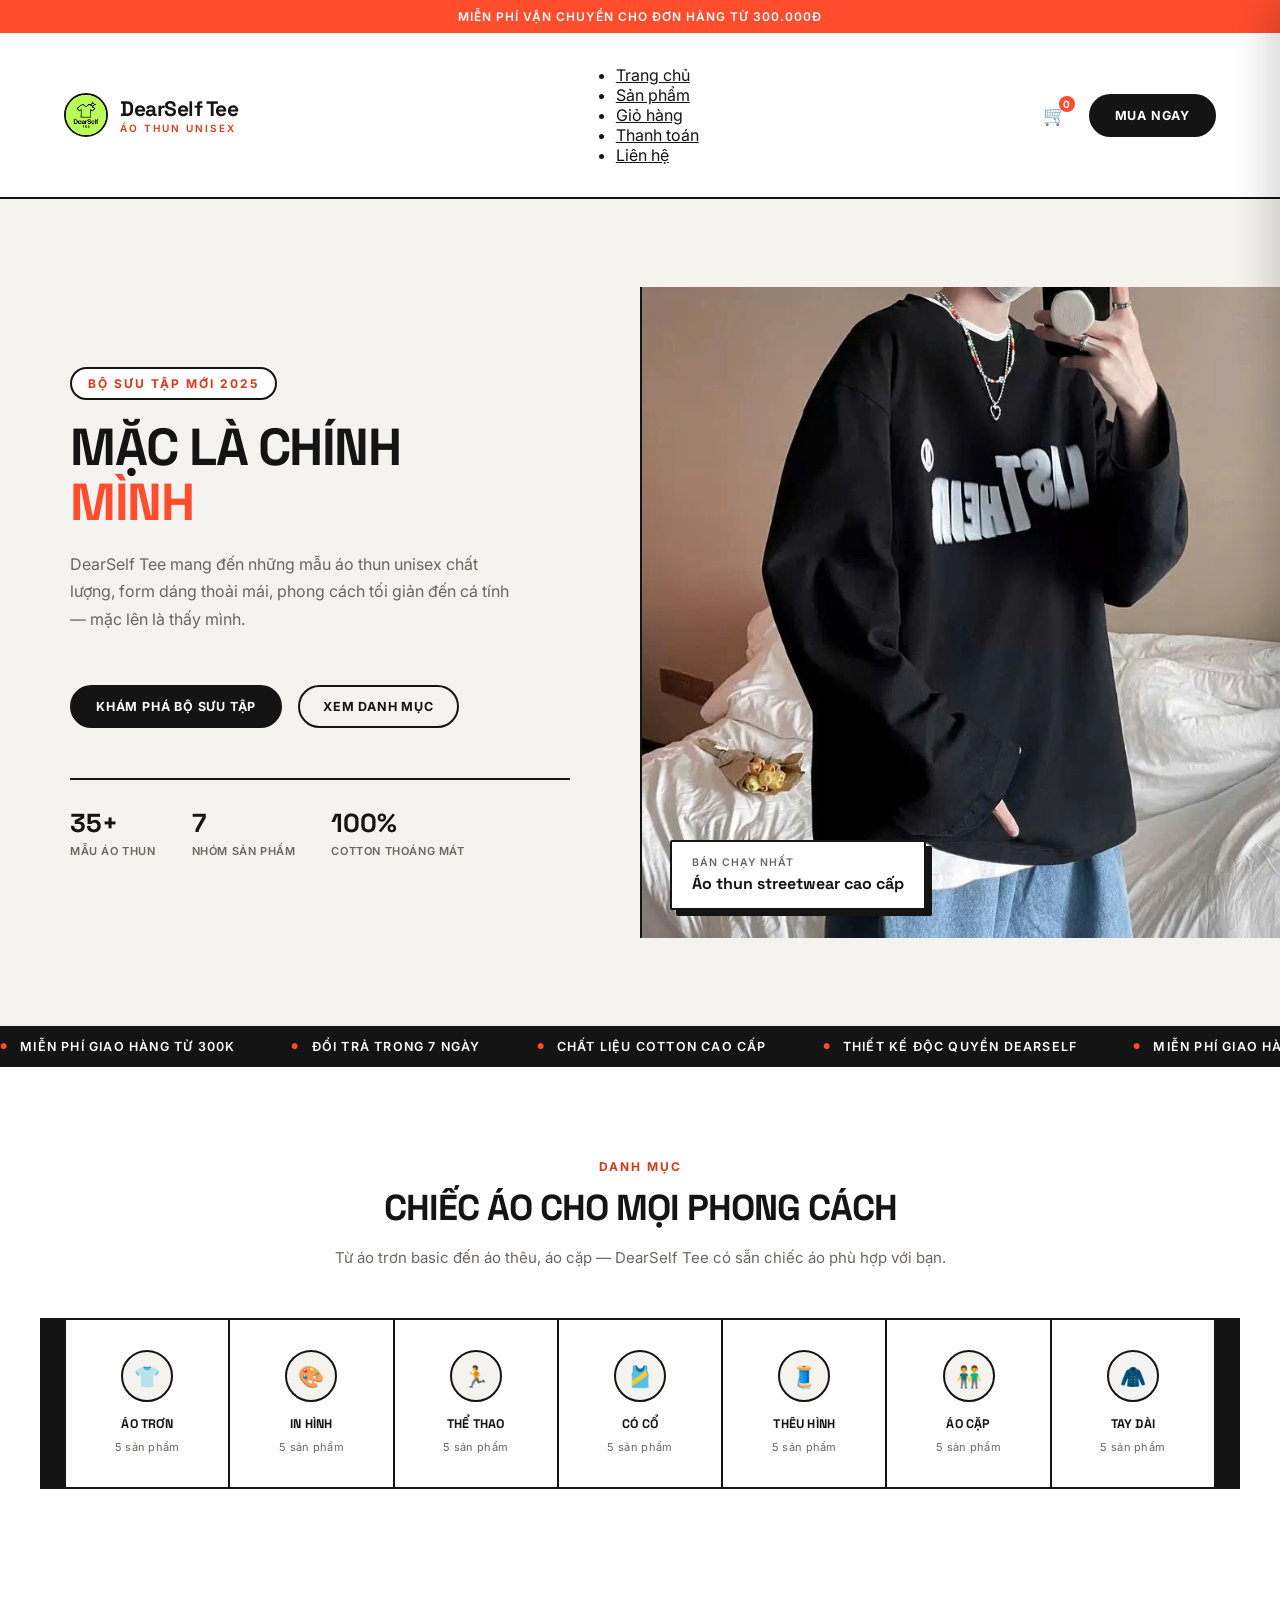
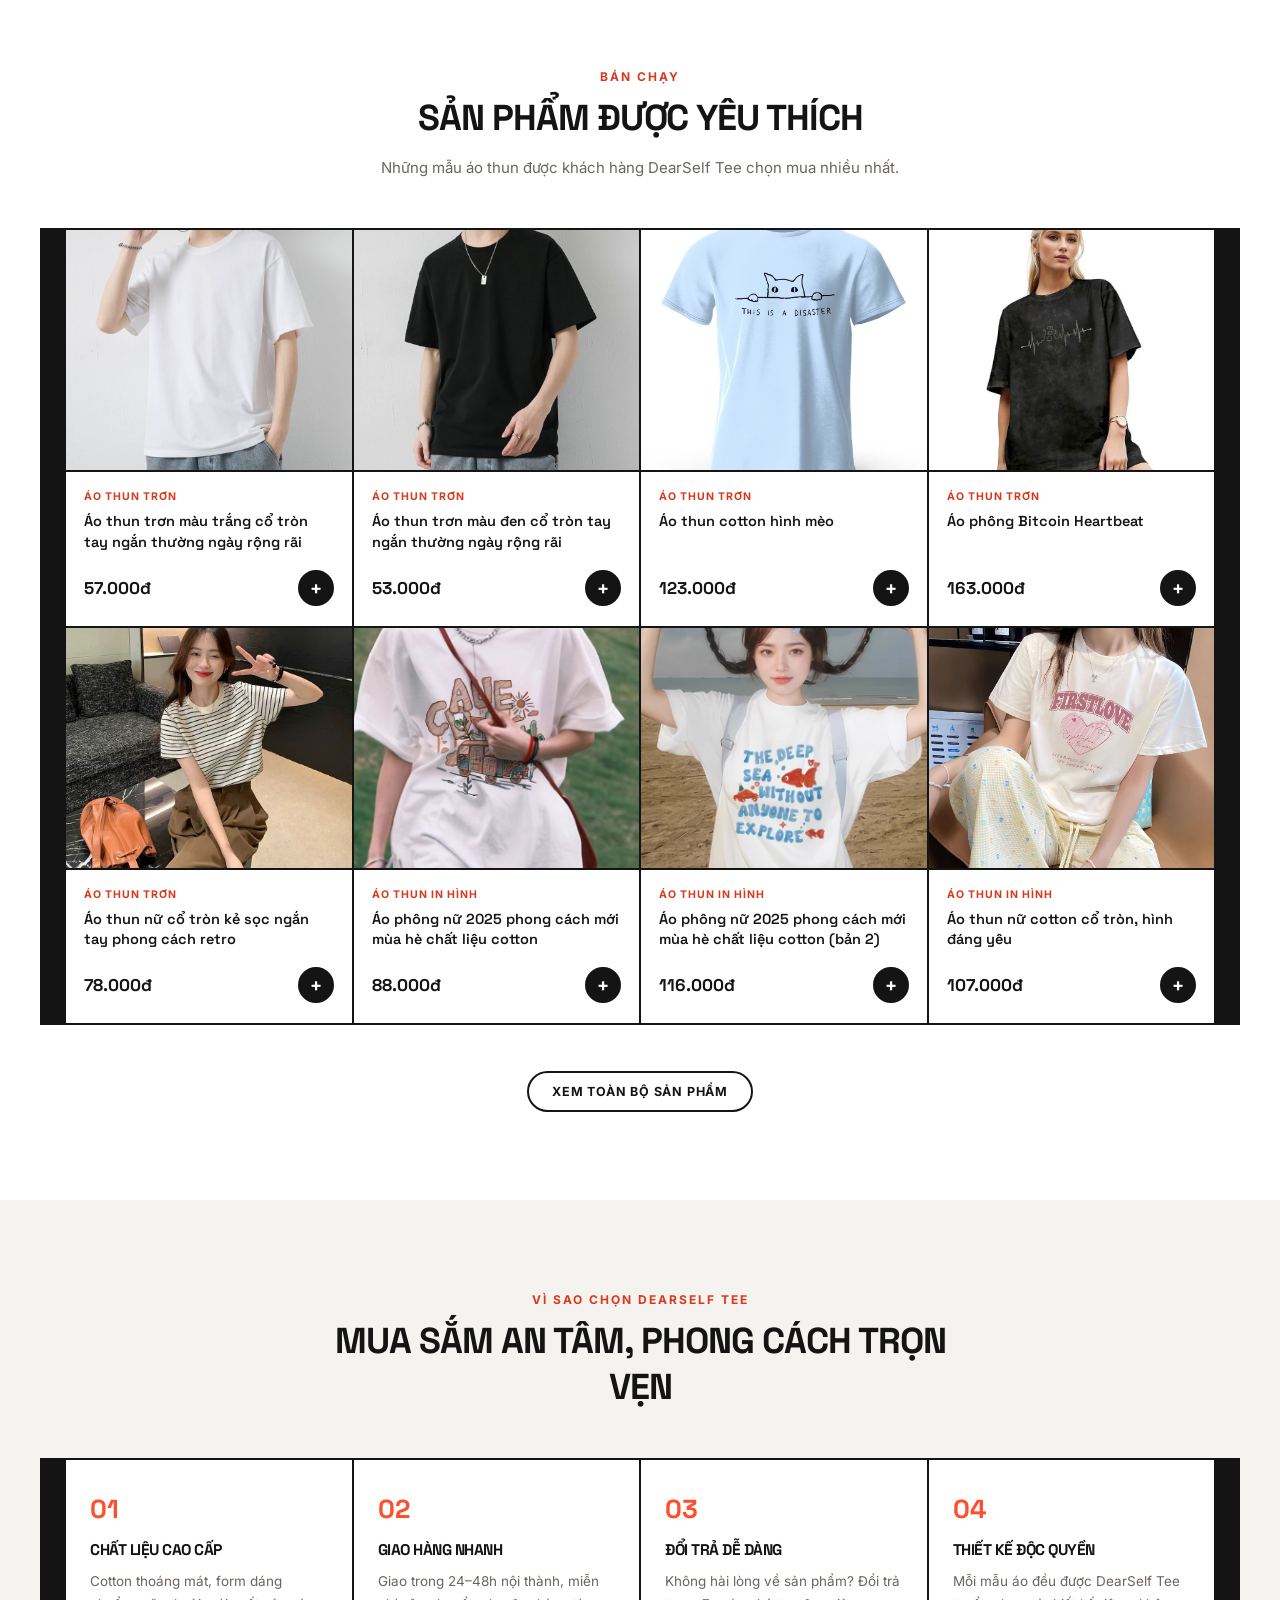
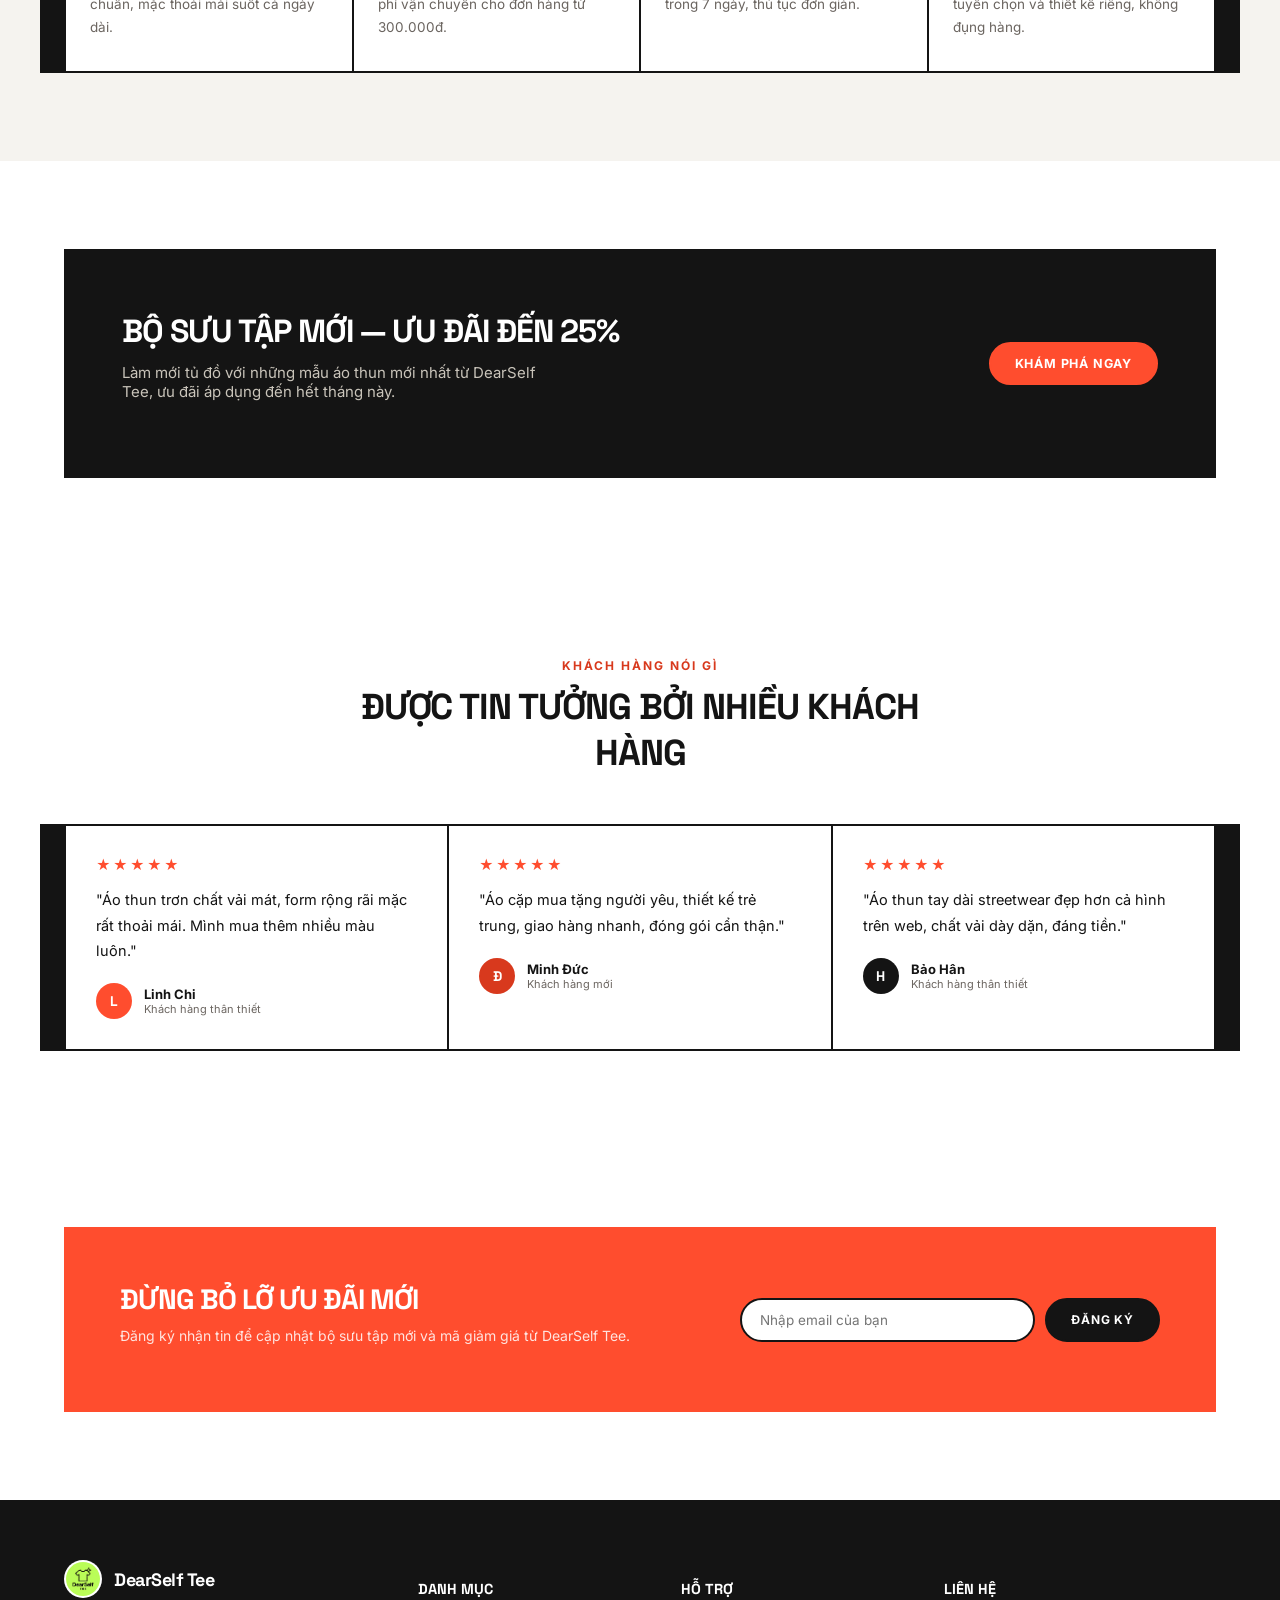
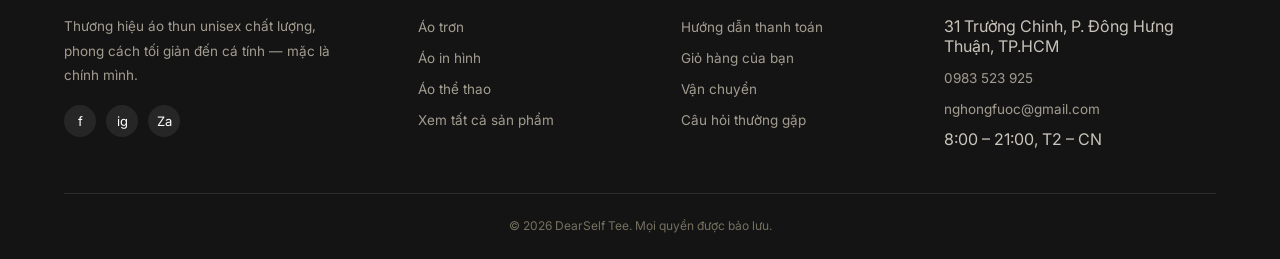
<file: index.html>
<!DOCTYPE html>
<html lang="vi">
<head>
<meta charset="UTF-8">
<meta name="viewport" content="width=device-width, initial-scale=1.0">
<title>DearSelf Tee — Áo Thun Unisex</title>
<link rel="icon" href="assets/images/logo.jpeg">
<link rel="stylesheet" href="assets/css/style.css">
</head>
<body>

<div class="topbar">Miễn phí vận chuyển cho đơn hàng từ 300.000đ</div>
<header>
  <div class="nav wrap">
    <a href="index.html" class="brand">
      <img src="assets/images/logo.jpeg" alt="Logo DearSelf Tee">
      <div class="brand-text">
        <span class="name">DearSelf Tee</span>
        <span class="sub">Áo thun unisex</span>
      </div>
    </a>
    <ul class="links">
      <li><a href="index.html">Trang chủ</a></li>
      <li><a href="san-pham.html">Sản phẩm</a></li>
      <li><a href="gio-hang.html">Giỏ hàng</a></li>
      <li><a href="thanh-toan.html">Thanh toán</a></li>
      <li><a href="thanh-toan.html#lien-he">Liên hệ</a></li>
    </ul>
    <div class="nav-actions">
      <a class="icon-btn" href="gio-hang.html" id="cartBtn" aria-label="Giỏ hàng">🛒<span class="cart-count">0</span></a>
      <a class="cta-btn" href="san-pham.html">Mua ngay</a>
      <button class="burger" aria-label="Menu">☰</button>
    </div>
  </div>
</header>

<section class="hero">
  <div class="wrap">
    <div class="hero-copy">
      <span class="eyebrow">Bộ sưu tập mới 2025</span>
      <h1>Mặc là chính<br><span class="hl">mình</span></h1>
      <p class="lead">DearSelf Tee mang đến những mẫu áo thun unisex chất lượng, form dáng thoải mái, phong cách tối giản đến cá tính — mặc lên là thấy mình.</p>
      <div class="hero-actions">
        <a class="cta-btn" href="san-pham.html">Khám phá bộ sưu tập</a>
        <a class="cta-outline" href="#danh-muc">Xem danh mục</a>
      </div>
      <div class="hero-stats">
        <div><span class="num">35+</span><span class="lbl">Mẫu áo thun</span></div>
        <div><span class="num">7</span><span class="lbl">Nhóm sản phẩm</span></div>
        <div><span class="num">100%</span><span class="lbl">Cotton thoáng mát</span></div>
      </div>
    </div>
    <div class="hero-art">
      <img src="assets/images/prod-32.png" alt="Áo thun tay dài phong cách streetwear - DearSelf Tee">
      <div class="tag-float">
        <div class="t1">Bán chạy nhất</div>
        <div class="t2">Áo thun streetwear cao cấp</div>
      </div>
    </div>
  </div>
</section>

<div class="marquee-strip">
  <div class="marquee-track">
    <span>Miễn phí giao hàng từ 300k</span>
    <span>Đổi trả trong 7 ngày</span>
    <span>Chất liệu cotton cao cấp</span>
    <span>Thiết kế độc quyền DearSelf</span>
    <span>Miễn phí giao hàng từ 300k</span>
    <span>Đổi trả trong 7 ngày</span>
    <span>Chất liệu cotton cao cấp</span>
    <span>Thiết kế độc quyền DearSelf</span>
  </div>
</div>

<section id="danh-muc">
  <div class="wrap">
    <div class="section-head">
      <span class="tag">Danh mục</span>
      <h2>Chiếc áo cho mọi phong cách</h2>
      <p>Từ áo trơn basic đến áo thêu, áo cặp — DearSelf Tee có sẵn chiếc áo phù hợp với bạn.</p>
    </div>
  </div>
  <div class="cat-grid wrap" style="max-width:1200px;">
    <a class="cat-card" href="san-pham.html?cat=%C3%81o%20thun%20tr%C6%A1n">
      <div class="icon-circle">👕</div>
      <h3>Áo trơn</h3>
      <p>5 sản phẩm</p>
    </a>
    <a class="cat-card" href="san-pham.html?cat=%C3%81o%20thun%20in%20h%C3%ACnh">
      <div class="icon-circle">🎨</div>
      <h3>In hình</h3>
      <p>5 sản phẩm</p>
    </a>
    <a class="cat-card" href="san-pham.html?cat=%C3%81o%20thun%20th%E1%BB%83%20thao">
      <div class="icon-circle">🏃</div>
      <h3>Thể thao</h3>
      <p>5 sản phẩm</p>
    </a>
    <a class="cat-card" href="san-pham.html?cat=%C3%81o%20thun%20c%C3%B3%20c%E1%BB%95">
      <div class="icon-circle">🎽</div>
      <h3>Có cổ</h3>
      <p>5 sản phẩm</p>
    </a>
    <a class="cat-card" href="san-pham.html?cat=%C3%81o%20thun%20th%C3%AAu%20h%C3%ACnh">
      <div class="icon-circle">🧵</div>
      <h3>Thêu hình</h3>
      <p>5 sản phẩm</p>
    </a>
    <a class="cat-card" href="san-pham.html?cat=%C3%81o%20thun%20c%E1%BA%B7p">
      <div class="icon-circle">👬</div>
      <h3>Áo cặp</h3>
      <p>5 sản phẩm</p>
    </a>
    <a class="cat-card" href="san-pham.html?cat=%C3%81o%20thun%20tay%20d%C3%A0i">
      <div class="icon-circle">🧥</div>
      <h3>Tay dài</h3>
      <p>5 sản phẩm</p>
    </a>
  </div>
</section>

<section id="san-pham">
  <div class="wrap">
    <div class="section-head">
      <span class="tag">Bán chạy</span>
      <h2>Sản phẩm được yêu thích</h2>
      <p>Những mẫu áo thun được khách hàng DearSelf Tee chọn mua nhiều nhất.</p>
    </div>
  </div>
  <div class="prod-grid wrap" id="prodGrid" style="max-width:1200px;"></div>
  <div class="center-more">
    <a class="cta-outline" href="san-pham.html">Xem toàn bộ sản phẩm</a>
  </div>
</section>

<section class="why">
  <div class="wrap">
    <div class="section-head">
      <span class="tag">Vì sao chọn DearSelf Tee</span>
      <h2>Mua sắm an tâm, phong cách trọn vẹn</h2>
    </div>
  </div>
  <div class="why-grid wrap" style="max-width:1200px;">
    <div class="why-card">
      <div class="num">01</div>
      <h3>Chất liệu cao cấp</h3>
      <p>Cotton thoáng mát, form dáng chuẩn, mặc thoải mái suốt cả ngày dài.</p>
    </div>
    <div class="why-card">
      <div class="num">02</div>
      <h3>Giao hàng nhanh</h3>
      <p>Giao trong 24–48h nội thành, miễn phí vận chuyển cho đơn hàng từ 300.000đ.</p>
    </div>
    <div class="why-card">
      <div class="num">03</div>
      <h3>Đổi trả dễ dàng</h3>
      <p>Không hài lòng về sản phẩm? Đổi trả trong 7 ngày, thủ tục đơn giản.</p>
    </div>
    <div class="why-card">
      <div class="num">04</div>
      <h3>Thiết kế độc quyền</h3>
      <p>Mỗi mẫu áo đều được DearSelf Tee tuyển chọn và thiết kế riêng, không đụng hàng.</p>
    </div>
  </div>
</section>

<section id="uu-dai">
  <div class="wrap">
    <div class="promo">
      <div>
        <h2>Bộ sưu tập mới — Ưu đãi đến 25%</h2>
        <p>Làm mới tủ đồ với những mẫu áo thun mới nhất từ DearSelf Tee, ưu đãi áp dụng đến hết tháng này.</p>
      </div>
      <a class="cta-btn" href="san-pham.html">Khám phá ngay</a>
    </div>
  </div>
</section>

<section id="khach-hang">
  <div class="wrap">
    <div class="section-head">
      <span class="tag">Khách hàng nói gì</span>
      <h2>Được tin tưởng bởi nhiều khách hàng</h2>
    </div>
  </div>
  <div class="testi-grid wrap" style="max-width:1200px;">
    <div class="testi-card">
      <div class="testi-stars">★★★★★</div>
      <p class="quote">"Áo thun trơn chất vải mát, form rộng rãi mặc rất thoải mái. Mình mua thêm nhiều màu luôn."</p>
      <div class="testi-who">
        <div class="testi-avatar" style="background:#FF4D2E;">L</div>
        <div><div class="name">Linh Chi</div><div class="role">Khách hàng thân thiết</div></div>
      </div>
    </div>
    <div class="testi-card">
      <div class="testi-stars">★★★★★</div>
      <p class="quote">"Áo cặp mua tặng người yêu, thiết kế trẻ trung, giao hàng nhanh, đóng gói cẩn thận."</p>
      <div class="testi-who">
        <div class="testi-avatar" style="background:#D8391D;">Đ</div>
        <div><div class="name">Minh Đức</div><div class="role">Khách hàng mới</div></div>
      </div>
    </div>
    <div class="testi-card">
      <div class="testi-stars">★★★★★</div>
      <p class="quote">"Áo thun tay dài streetwear đẹp hơn cả hình trên web, chất vải dày dặn, đáng tiền."</p>
      <div class="testi-who">
        <div class="testi-avatar" style="background:#141414;">H</div>
        <div><div class="name">Bảo Hân</div><div class="role">Khách hàng thân thiết</div></div>
      </div>
    </div>
  </div>
</section>

<section>
  <div class="wrap">
    <div class="newsletter">
      <div>
        <h2>Đừng bỏ lỡ ưu đãi mới</h2>
        <p>Đăng ký nhận tin để cập nhật bộ sưu tập mới và mã giảm giá từ DearSelf Tee.</p>
      </div>
      <form class="news-form" onsubmit="event.preventDefault(); showToast('Cảm ơn bạn đã đăng ký!'); this.reset();">
        <input type="email" placeholder="Nhập email của bạn" required>
        <button type="submit">Đăng ký</button>
      </form>
    </div>
  </div>
</section>

<footer id="lien-he">
  <div class="wrap">
    <div class="foot-grid">
      <div>
        <div class="foot-brand">
          <img src="assets/images/logo.jpeg" alt="DearSelf Tee">
          <span class="name">DearSelf Tee</span>
        </div>
        <p>Thương hiệu áo thun unisex chất lượng, phong cách tối giản đến cá tính — mặc là chính mình.</p>
        <div class="foot-social">
          <a href="#" aria-label="Facebook">f</a>
          <a href="#" aria-label="Instagram">ig</a>
          <a href="#" aria-label="Zalo">Za</a>
        </div>
      </div>
      <div>
        <h4>Danh mục</h4>
        <ul>
          <li><a href="san-pham.html?cat=%C3%81o%20thun%20tr%C6%A1n">Áo trơn</a></li>
          <li><a href="san-pham.html?cat=%C3%81o%20thun%20in%20h%C3%ACnh">Áo in hình</a></li>
          <li><a href="san-pham.html?cat=%C3%81o%20thun%20th%E1%BB%83%20thao">Áo thể thao</a></li>
          <li><a href="san-pham.html">Xem tất cả sản phẩm</a></li>
        </ul>
      </div>
      <div>
        <h4>Hỗ trợ</h4>
        <ul>
          <li><a href="thanh-toan.html">Hướng dẫn thanh toán</a></li>
          <li><a href="gio-hang.html">Giỏ hàng của bạn</a></li>
          <li><a href="thanh-toan.html#lien-he">Vận chuyển</a></li>
          <li><a href="thanh-toan.html#lien-he">Câu hỏi thường gặp</a></li>
        </ul>
      </div>
      <div>
        <h4>Liên hệ</h4>
        <ul>
          <li>31 Trường Chinh, P. Đông Hưng Thuận, TP.HCM</li>
          <li><a href="tel:0983523925">0983 523 925</a></li>
          <li><a href="mailto:nghongfuoc@gmail.com">nghongfuoc@gmail.com</a></li>
          <li>8:00 – 21:00, T2 – CN</li>
        </ul>
      </div>
    </div>
    <div class="foot-bottom">© 2026 DearSelf Tee. Mọi quyền được bảo lưu.</div>
  </div>
</footer>

<div class="overlay" id="overlay"></div>
<div class="cart-drawer" id="cartDrawer">
  <div class="cart-head">
    <h3>Giỏ hàng của bạn</h3>
    <button class="cart-close" id="cartClose">✕</button>
  </div>
  <div class="cart-items" id="cartItems"></div>
  <div class="cart-total">
    <div class="row"><span>Tạm tính</span><span id="cartSubtotal">0đ</span></div>
    <div class="row grand"><span>Tổng cộng</span><span id="cartTotal">0đ</span></div>
    <a class="cta-btn" href="gio-hang.html">Xem giỏ hàng</a>
  </div>
</div>

<script src="assets/js/products.js"></script>
<script src="assets/js/cart.js"></script>
<script>
  var grid = document.getElementById('prodGrid');
  var featured = PRODUCTS.slice(0, 8);
  featured.forEach(function(p){
    var card = document.createElement('div');
    card.className = 'prod-card';
    card.innerHTML =
      '<div class="prod-thumb">' + productThumbHTML(p) + '</div>' +
      '<div class="prod-body">' +
        '<span class="prod-cat">'+p.cat+'</span>' +
        '<span class="prod-name">'+p.name+'</span>' +
        '<div class="prod-foot">' +
          '<span class="price">'+fmtVND(p.price)+'</span>' +
          '<button class="add-btn" data-stt="'+p.stt+'" aria-label="Thêm vào giỏ">+</button>' +
        '</div>' +
      '</div>';
    grid.appendChild(card);
  });
  bindAddToCartButtons(grid);
</script>
</body>
</html>
</file>
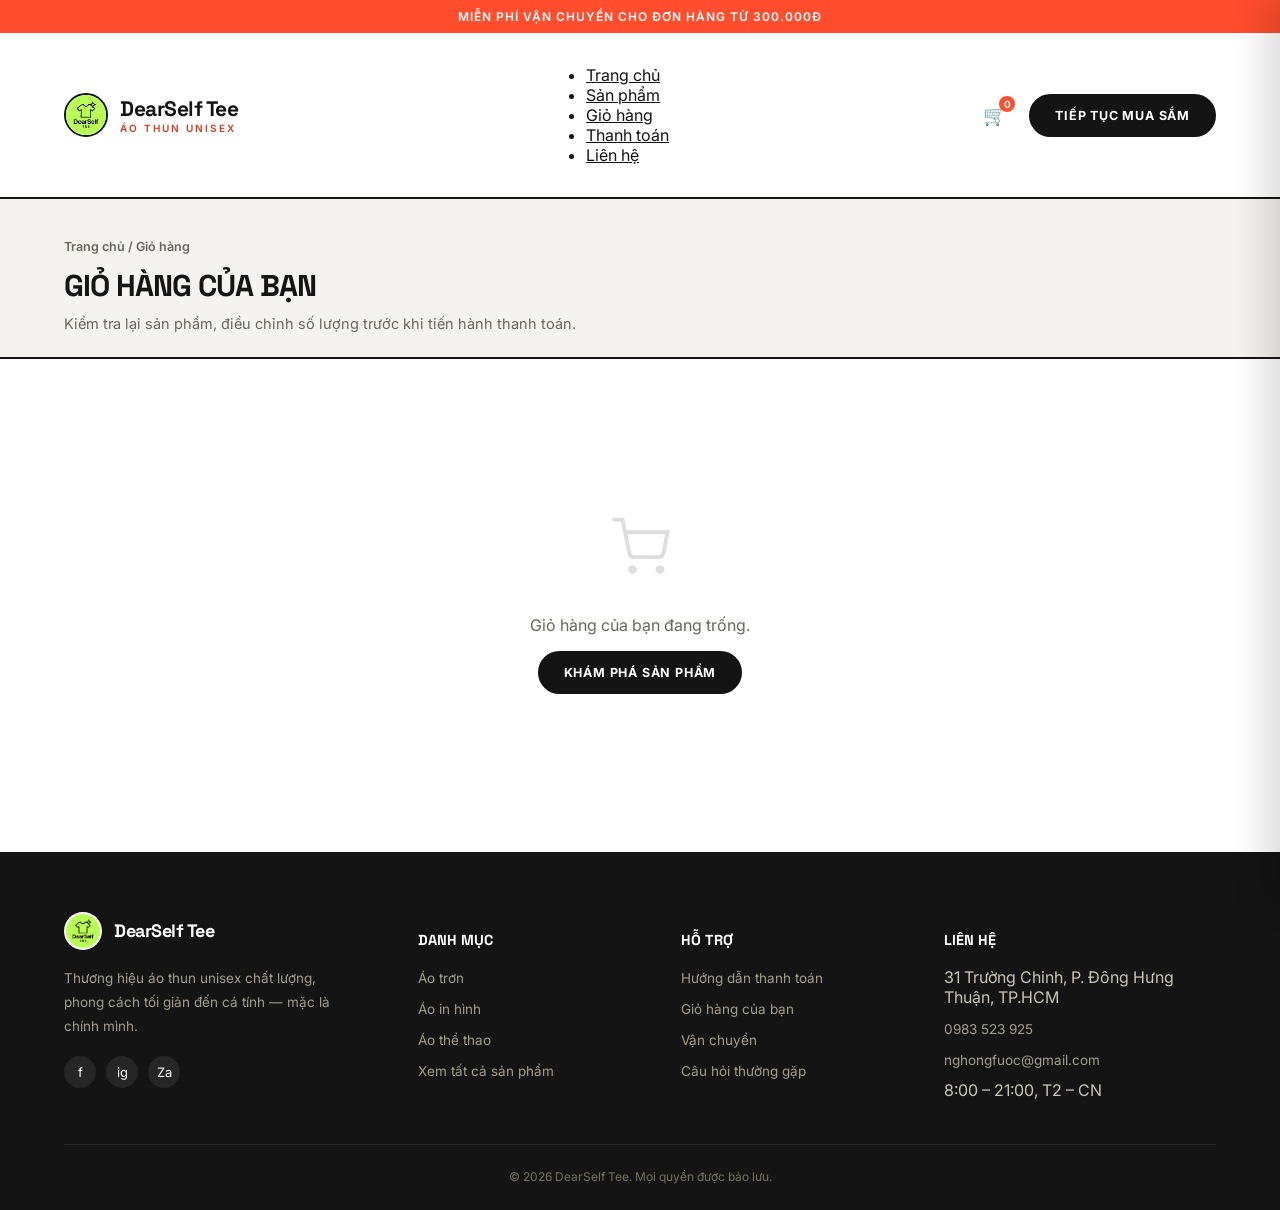
<file: gio-hang.html>
<!DOCTYPE html>
<html lang="vi">
<head>
<meta charset="UTF-8">
<meta name="viewport" content="width=device-width, initial-scale=1.0">
<title>Giỏ hàng — DearSelf Tee</title>
<link rel="icon" href="assets/images/logo.jpeg">
<link rel="stylesheet" href="assets/css/style.css">
</head>
<body>

<div class="topbar">Miễn phí vận chuyển cho đơn hàng từ 300.000đ</div>
<header>
  <div class="nav wrap">
    <a href="index.html" class="brand">
      <img src="assets/images/logo.jpeg" alt="Logo DearSelf Tee">
      <div class="brand-text">
        <span class="name">DearSelf Tee</span>
        <span class="sub">Áo thun unisex</span>
      </div>
    </a>
    <ul class="links">
      <li><a href="index.html">Trang chủ</a></li>
      <li><a href="san-pham.html">Sản phẩm</a></li>
      <li><a href="gio-hang.html">Giỏ hàng</a></li>
      <li><a href="thanh-toan.html">Thanh toán</a></li>
      <li><a href="thanh-toan.html#lien-he">Liên hệ</a></li>
    </ul>
    <div class="nav-actions">
      <a class="icon-btn" href="gio-hang.html" id="cartBtn" aria-label="Giỏ hàng">🛒<span class="cart-count">0</span></a>
      <a class="cta-btn" href="san-pham.html">Tiếp tục mua sắm</a>
      <button class="burger" aria-label="Menu">☰</button>
    </div>
  </div>
</header>

<div class="page-header">
  <div class="wrap">
    <div class="breadcrumb"><a href="index.html">Trang chủ</a> / Giỏ hàng</div>
    <h1>Giỏ hàng của bạn</h1>
    <p>Kiểm tra lại sản phẩm, điều chỉnh số lượng trước khi tiến hành thanh toán.</p>
  </div>
</div>

<section>
  <div class="wrap">
    <div id="cartLayout" class="cart-layout" style="display:none;">
      <div class="cart-table">
        <div class="cart-table-head">
          <span>Sản phẩm</span>
          <span>Đơn giá</span>
          <span>Số lượng</span>
          <span>Thành tiền</span>
          <span></span>
        </div>
        <div id="cartRows"></div>
      </div>

      <div class="summary-card">
        <h3>Tóm tắt đơn hàng</h3>
        <div class="summary-row"><span>Tạm tính</span><span id="sumSubtotal">0đ</span></div>
        <div class="summary-row"><span>Phí vận chuyển</span><span id="sumShip">0đ</span></div>
        <div class="summary-row grand"><span>Tổng cộng</span><span id="sumTotal">0đ</span></div>
        <div class="summary-hint" id="shipHint"></div>
        <a class="cta-btn" href="thanh-toan.html" id="checkoutBtn">Tiến hành thanh toán</a>
        <a class="cta-outline" href="san-pham.html">Tiếp tục mua sắm</a>
      </div>
    </div>

    <div class="empty-state" id="emptyCart">
      <svg viewBox="0 0 24 24" fill="none" stroke="currentColor" stroke-width="1.5"><circle cx="9" cy="21" r="1"/><circle cx="20" cy="21" r="1"/><path d="M1 1h4l2.68 13.39a2 2 0 0 0 2 1.61h9.72a2 2 0 0 0 2-1.61L23 6H6"/></svg>
      <p>Giỏ hàng của bạn đang trống.</p>
      <a class="cta-btn" href="san-pham.html">Khám phá sản phẩm</a>
    </div>
  </div>
</section>

<footer id="lien-he">
  <div class="wrap">
    <div class="foot-grid">
      <div>
        <div class="foot-brand">
          <img src="assets/images/logo.jpeg" alt="DearSelf Tee">
          <span class="name">DearSelf Tee</span>
        </div>
        <p>Thương hiệu áo thun unisex chất lượng, phong cách tối giản đến cá tính — mặc là chính mình.</p>
        <div class="foot-social">
          <a href="#" aria-label="Facebook">f</a>
          <a href="#" aria-label="Instagram">ig</a>
          <a href="#" aria-label="Zalo">Za</a>
        </div>
      </div>
      <div>
        <h4>Danh mục</h4>
        <ul>
          <li><a href="san-pham.html?cat=%C3%81o%20thun%20tr%C6%A1n">Áo trơn</a></li>
          <li><a href="san-pham.html?cat=%C3%81o%20thun%20in%20h%C3%ACnh">Áo in hình</a></li>
          <li><a href="san-pham.html?cat=%C3%81o%20thun%20th%E1%BB%83%20thao">Áo thể thao</a></li>
          <li><a href="san-pham.html">Xem tất cả sản phẩm</a></li>
        </ul>
      </div>
      <div>
        <h4>Hỗ trợ</h4>
        <ul>
          <li><a href="thanh-toan.html">Hướng dẫn thanh toán</a></li>
          <li><a href="gio-hang.html">Giỏ hàng của bạn</a></li>
          <li><a href="thanh-toan.html#lien-he">Vận chuyển</a></li>
          <li><a href="thanh-toan.html#lien-he">Câu hỏi thường gặp</a></li>
        </ul>
      </div>
      <div>
        <h4>Liên hệ</h4>
        <ul>
          <li>31 Trường Chinh, P. Đông Hưng Thuận, TP.HCM</li>
          <li><a href="tel:0983523925">0983 523 925</a></li>
          <li><a href="mailto:nghongfuoc@gmail.com">nghongfuoc@gmail.com</a></li>
          <li>8:00 – 21:00, T2 – CN</li>
        </ul>
      </div>
    </div>
    <div class="foot-bottom">© 2026 DearSelf Tee. Mọi quyền được bảo lưu.</div>
  </div>
</footer>

<div class="overlay" id="overlay"></div>
<div class="cart-drawer" id="cartDrawer">
  <div class="cart-head">
    <h3>Giỏ hàng của bạn</h3>
    <button class="cart-close" id="cartClose">✕</button>
  </div>
  <div class="cart-items" id="cartItems"></div>
  <div class="cart-total">
    <div class="row"><span>Tạm tính</span><span id="cartSubtotal">0đ</span></div>
    <div class="row grand"><span>Tổng cộng</span><span id="cartTotal">0đ</span></div>
    <a class="cta-btn" href="gio-hang.html">Xem giỏ hàng</a>
  </div>
</div>

<script src="assets/js/products.js"></script>
<script src="assets/js/cart.js"></script>
<script>
  var cartLayout = document.getElementById('cartLayout');
  var emptyCart = document.getElementById('emptyCart');
  var cartRows = document.getElementById('cartRows');
  var sumSubtotal = document.getElementById('sumSubtotal');
  var sumShip = document.getElementById('sumShip');
  var sumTotal = document.getElementById('sumTotal');
  var shipHint = document.getElementById('shipHint');
  var checkoutBtn = document.getElementById('checkoutBtn');

  function renderCartPage(){
    var items = cartDetailedItems();

    if(items.length === 0){
      cartLayout.style.display = 'none';
      emptyCart.style.display = 'block';
      return;
    }
    cartLayout.style.display = 'grid';
    emptyCart.style.display = 'none';

    cartRows.innerHTML = items.map(function(p){
      var thumb = p.img ? '<img src="'+p.img+'" alt="'+p.name+'">' : '👕';
      return '' +
        '<div class="cart-row" data-stt="'+p.stt+'">' +
          '<div class="prod-info">' +
            '<div class="thumb">'+thumb+'</div>' +
            '<div class="meta"><div class="name">'+p.name+'</div><div class="cat">'+p.cat+'</div></div>' +
          '</div>' +
          '<div>'+fmtVND(p.price)+'</div>' +
          '<div class="qty-stepper">' +
            '<button class="qty-minus" aria-label="Giảm">−</button>' +
            '<input type="text" class="qty-input" value="'+p.qty+'" inputmode="numeric">' +
            '<button class="qty-plus" aria-label="Tăng">+</button>' +
          '</div>' +
          '<div class="line-total">'+fmtVND(p.price * p.qty)+'</div>' +
          '<button class="rm-btn" aria-label="Xoá sản phẩm">✕</button>' +
        '</div>';
    }).join('');

    var sub = cartSubtotal();
    var ship = cartShippingFee();
    sumSubtotal.textContent = fmtVND(sub);
    sumShip.textContent = ship === 0 ? 'Miễn phí' : fmtVND(ship);
    sumTotal.textContent = fmtVND(sub + ship);

    if(ship === 0){
      shipHint.textContent = '🎉 Đơn hàng của bạn được miễn phí vận chuyển!';
    } else {
      shipHint.textContent = 'Mua thêm ' + fmtVND(FREE_SHIP_THRESHOLD - sub) + ' để được miễn phí vận chuyển.';
    }
  }

  cartRows.addEventListener('click', function(e){
    var row = e.target.closest('.cart-row');
    if(!row) return;
    var stt = row.getAttribute('data-stt');

    if(e.target.closest('.rm-btn')){
      cartRemove(stt);
      renderCartPage();
      return;
    }
    if(e.target.closest('.qty-minus') || e.target.closest('.qty-plus')){
      var input = row.querySelector('.qty-input');
      var current = parseInt(input.value, 10) || 1;
      var next = e.target.closest('.qty-minus') ? current - 1 : current + 1;
      cartSetQty(stt, next);
      renderCartPage();
    }
  });

  cartRows.addEventListener('change', function(e){
    if(!e.target.classList.contains('qty-input')) return;
    var row = e.target.closest('.cart-row');
    var stt = row.getAttribute('data-stt');
    var val = parseInt(e.target.value, 10) || 1;
    cartSetQty(stt, val);
    renderCartPage();
  });

  document.addEventListener('cart:change', renderCartPage);
  renderCartPage();
</script>
</body>
</html>
</file>
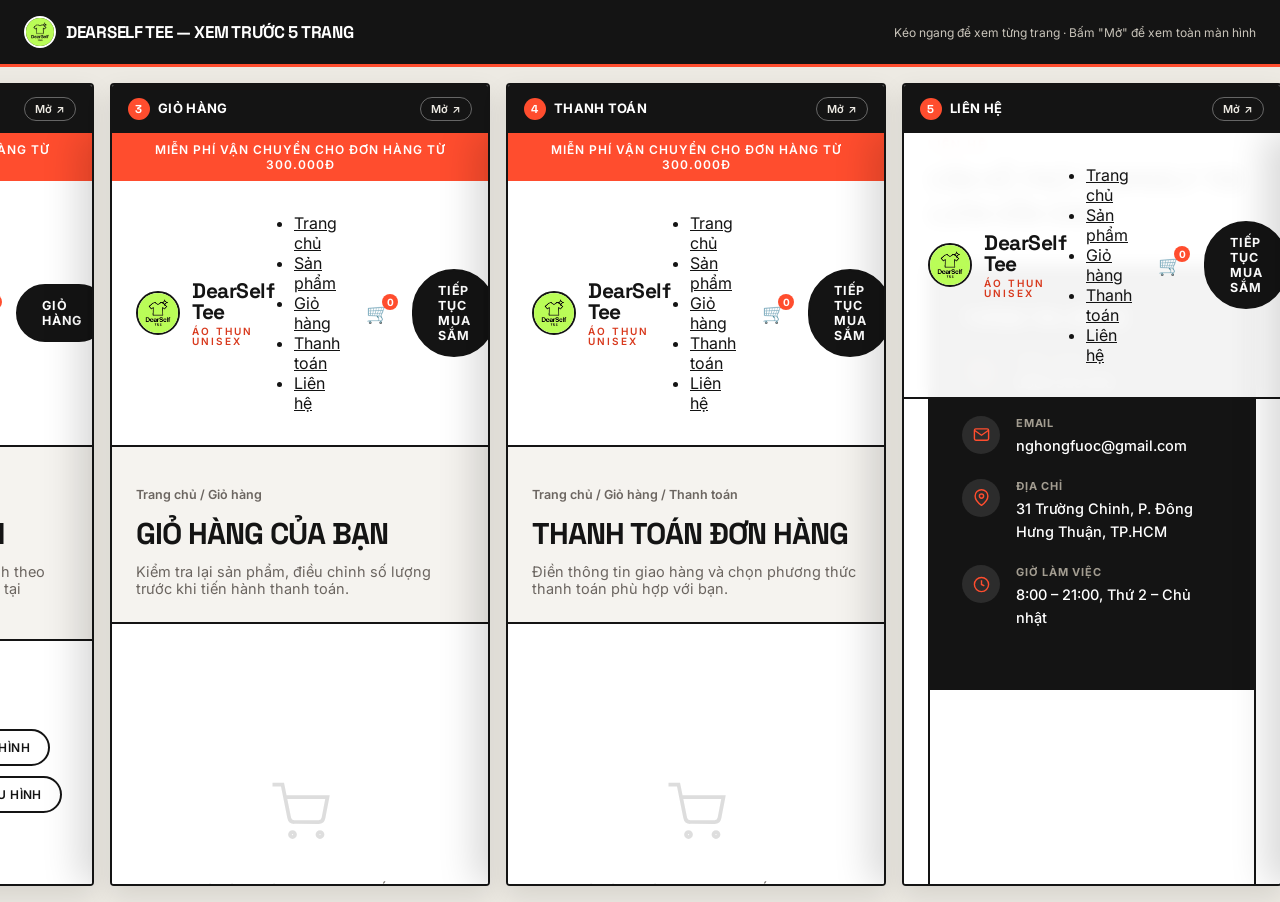
<file: preview.html>
<!DOCTYPE html>
<html lang="vi">
<head>
<meta charset="UTF-8">
<meta name="viewport" content="width=device-width, initial-scale=1.0">
<title>Xem trước 5 trang — DearSelf Tee</title>
<link rel="icon" href="assets/images/logo.jpeg">
<style>
  @import url('https://fonts.googleapis.com/css2?family=Space+Grotesk:wght@600;700&family=Inter:wght@400;500;600&display=swap');
  *{box-sizing:border-box;}
  body{margin:0;background:#EDEAE3;font-family:'Inter',sans-serif;}
  .topbar{
    display:flex;align-items:center;justify-content:space-between;gap:16px;flex-wrap:wrap;
    padding:16px 24px;background:#141414;color:#fff;position:sticky;top:0;z-index:10;border-bottom:3px solid #FF4D2E;
  }
  .topbar .brand{display:flex;align-items:center;gap:10px;}
  .topbar img{height:32px;width:32px;border-radius:50%;background:#fff;border:2px solid #fff;}
  .topbar .name{font-family:'Space Grotesk';font-weight:700;font-size:17px;letter-spacing:-0.3px;text-transform:uppercase;}
  .topbar .hint{font-size:12px;color:#C9C4BA;}
  .scroller{
    display:flex;gap:16px;padding:16px;overflow-x:auto;
    height:calc(100vh - 65px);
  }
  .page-col{
    flex:0 0 380px;display:flex;flex-direction:column;background:#fff;border-radius:4px;
    box-shadow:0 10px 26px rgba(0,0,0,0.1);overflow:hidden;border:2px solid #141414;
  }
  .page-col .label{
    display:flex;align-items:center;justify-content:space-between;gap:10px;
    padding:12px 16px;background:#141414;color:#fff;font-size:13px;font-weight:700;letter-spacing:0.3px;text-transform:uppercase;
  }
  .page-col .label .num{
    display:inline-flex;align-items:center;justify-content:center;width:22px;height:22px;border-radius:50%;
    background:#FF4D2E;color:#fff;font-size:11.5px;font-family:'Space Grotesk';font-weight:700;margin-right:8px;
  }
  .page-col .label a{color:#EDEAE3;text-decoration:none;font-size:11px;border:1px solid rgba(255,255,255,0.35);padding:4px 10px;border-radius:100px;text-transform:none;font-weight:600;}
  .page-col .label a:hover{background:#FF4D2E;border-color:#FF4D2E;}
  .page-col iframe{flex:1;border:0;width:100%;background:#fff;}
  @media (max-width:720px){
    .scroller{flex-direction:column;height:auto;overflow-x:visible;}
    .page-col{flex:0 0 auto;width:100%;height:80vh;}
  }
</style>
</head>
<body>

<div class="topbar">
  <div class="brand">
    <img src="assets/images/logo.jpeg" alt="DearSelf Tee">
    <span class="name">DearSelf Tee — Xem trước 5 trang</span>
  </div>
  <span class="hint">Kéo ngang để xem từng trang · Bấm "Mở" để xem toàn màn hình</span>
</div>

<div class="scroller">
  <div class="page-col">
    <div class="label"><span><span class="num">1</span>Trang chủ</span><a href="index.html" target="_blank">Mở ↗</a></div>
    <iframe src="index.html" title="Trang chủ"></iframe>
  </div>
  <div class="page-col">
    <div class="label"><span><span class="num">2</span>Sản phẩm</span><a href="san-pham.html" target="_blank">Mở ↗</a></div>
    <iframe src="san-pham.html" title="Sản phẩm"></iframe>
  </div>
  <div class="page-col">
    <div class="label"><span><span class="num">3</span>Giỏ hàng</span><a href="gio-hang.html" target="_blank">Mở ↗</a></div>
    <iframe src="gio-hang.html" title="Giỏ hàng"></iframe>
  </div>
  <div class="page-col">
    <div class="label"><span><span class="num">4</span>Thanh toán</span><a href="thanh-toan.html" target="_blank">Mở ↗</a></div>
    <iframe src="thanh-toan.html" title="Thanh toán"></iframe>
  </div>
  <div class="page-col">
    <div class="label"><span><span class="num">5</span>Liên hệ</span><a href="thanh-toan.html#lien-he" target="_blank">Mở ↗</a></div>
    <iframe src="thanh-toan.html#lien-he" title="Liên hệ"></iframe>
  </div>
</div>

</body>
</html>
</file>
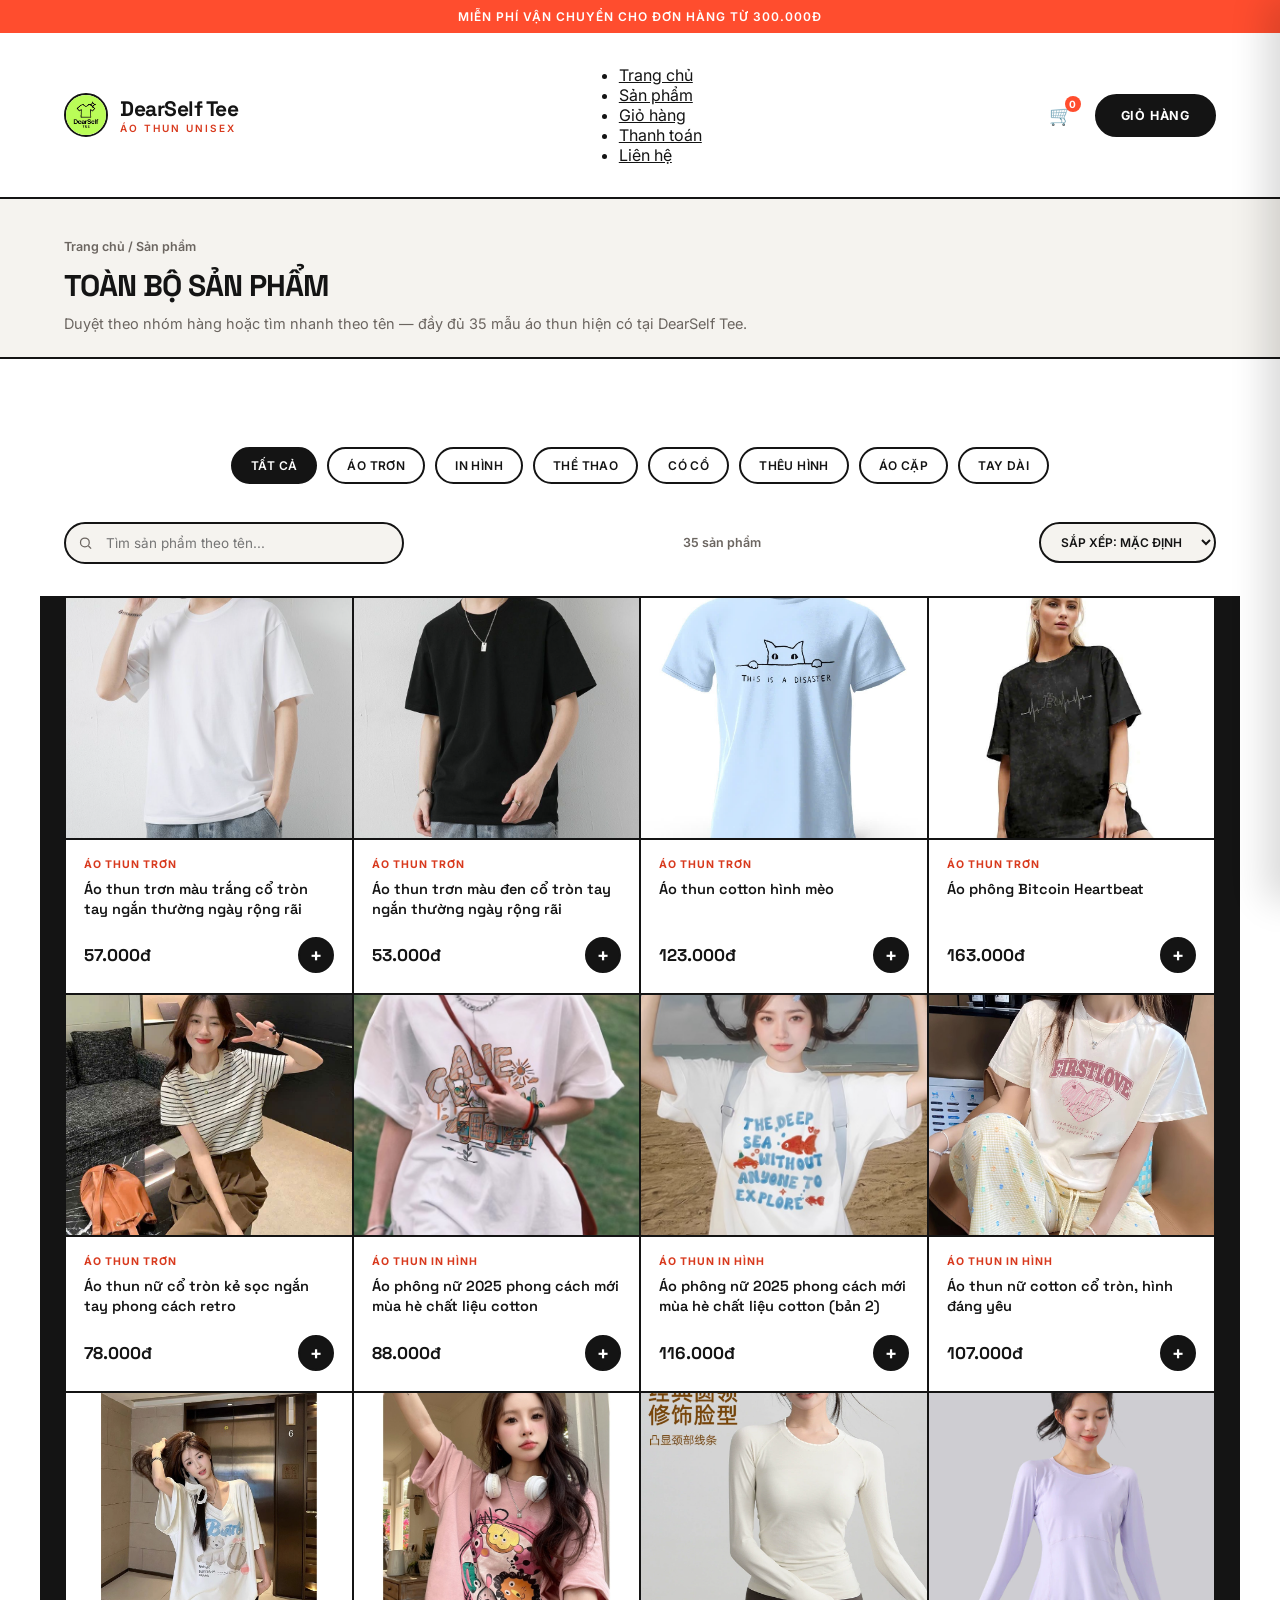
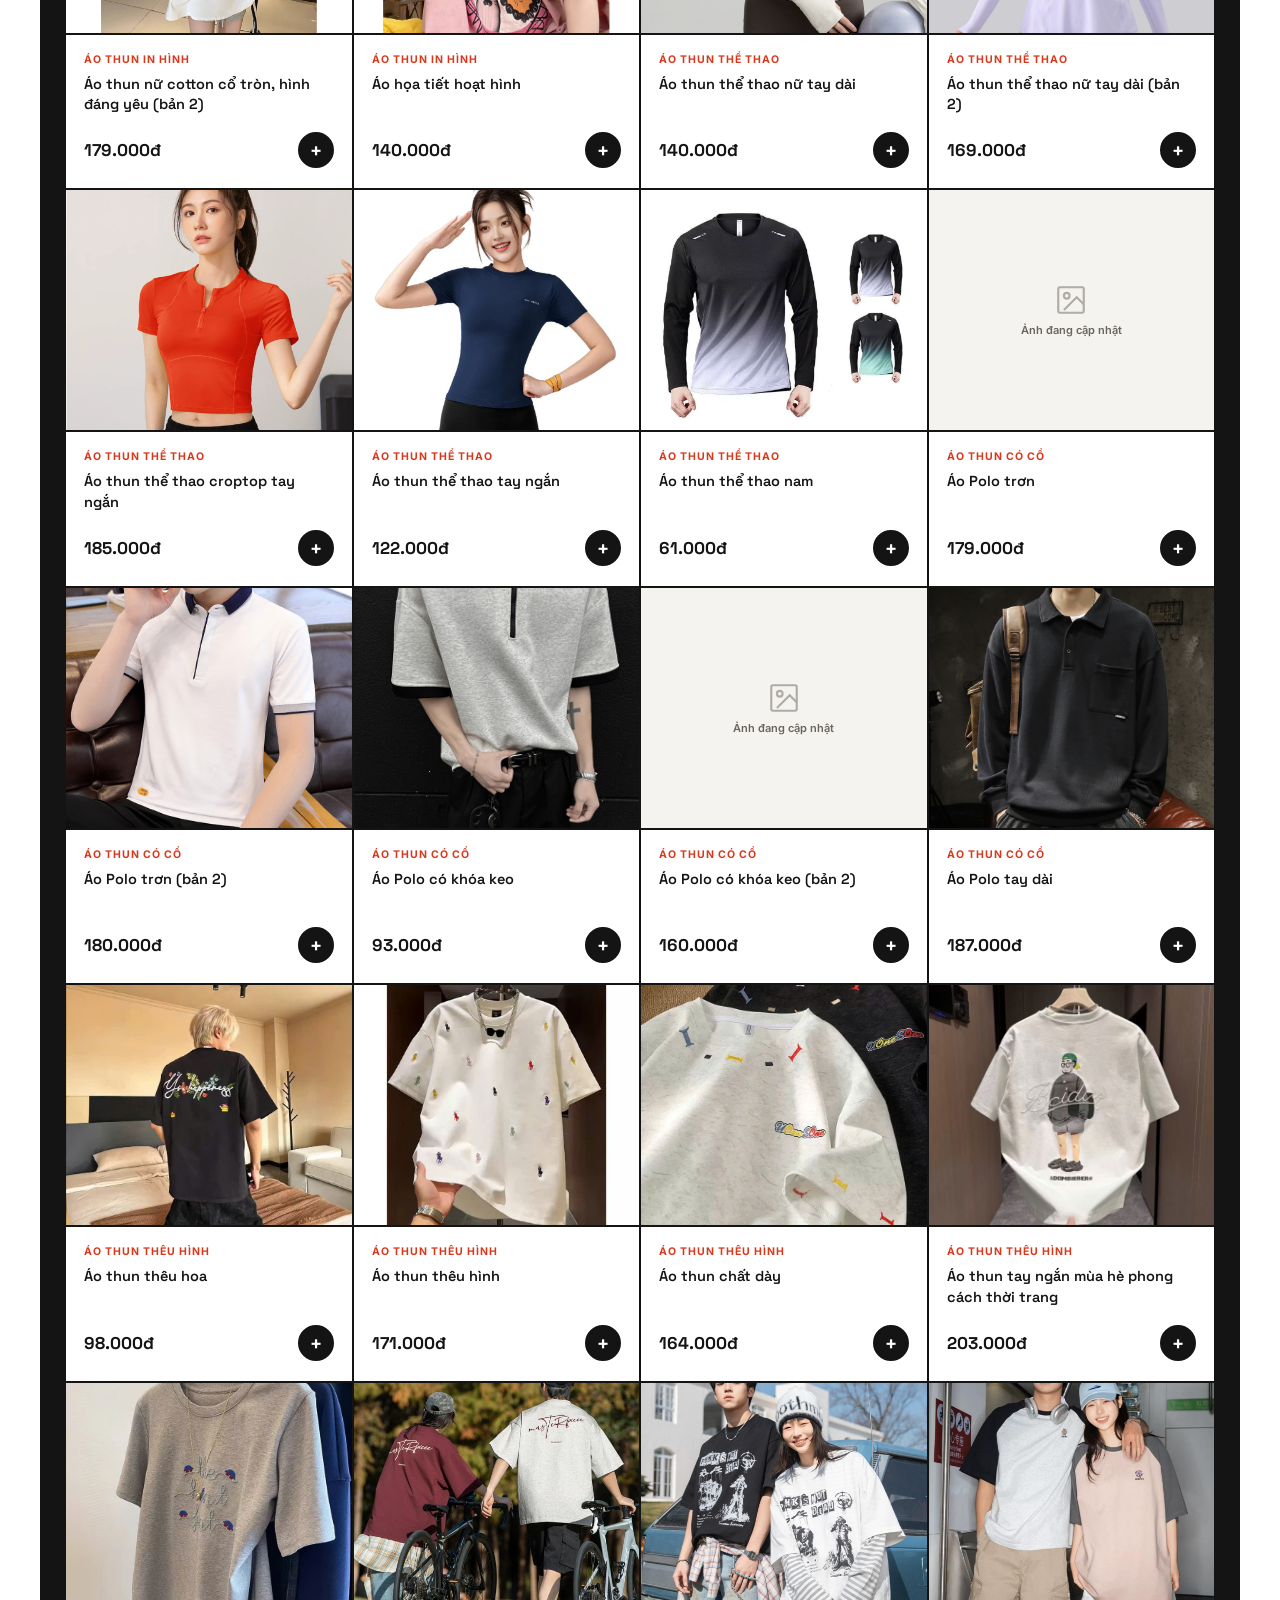
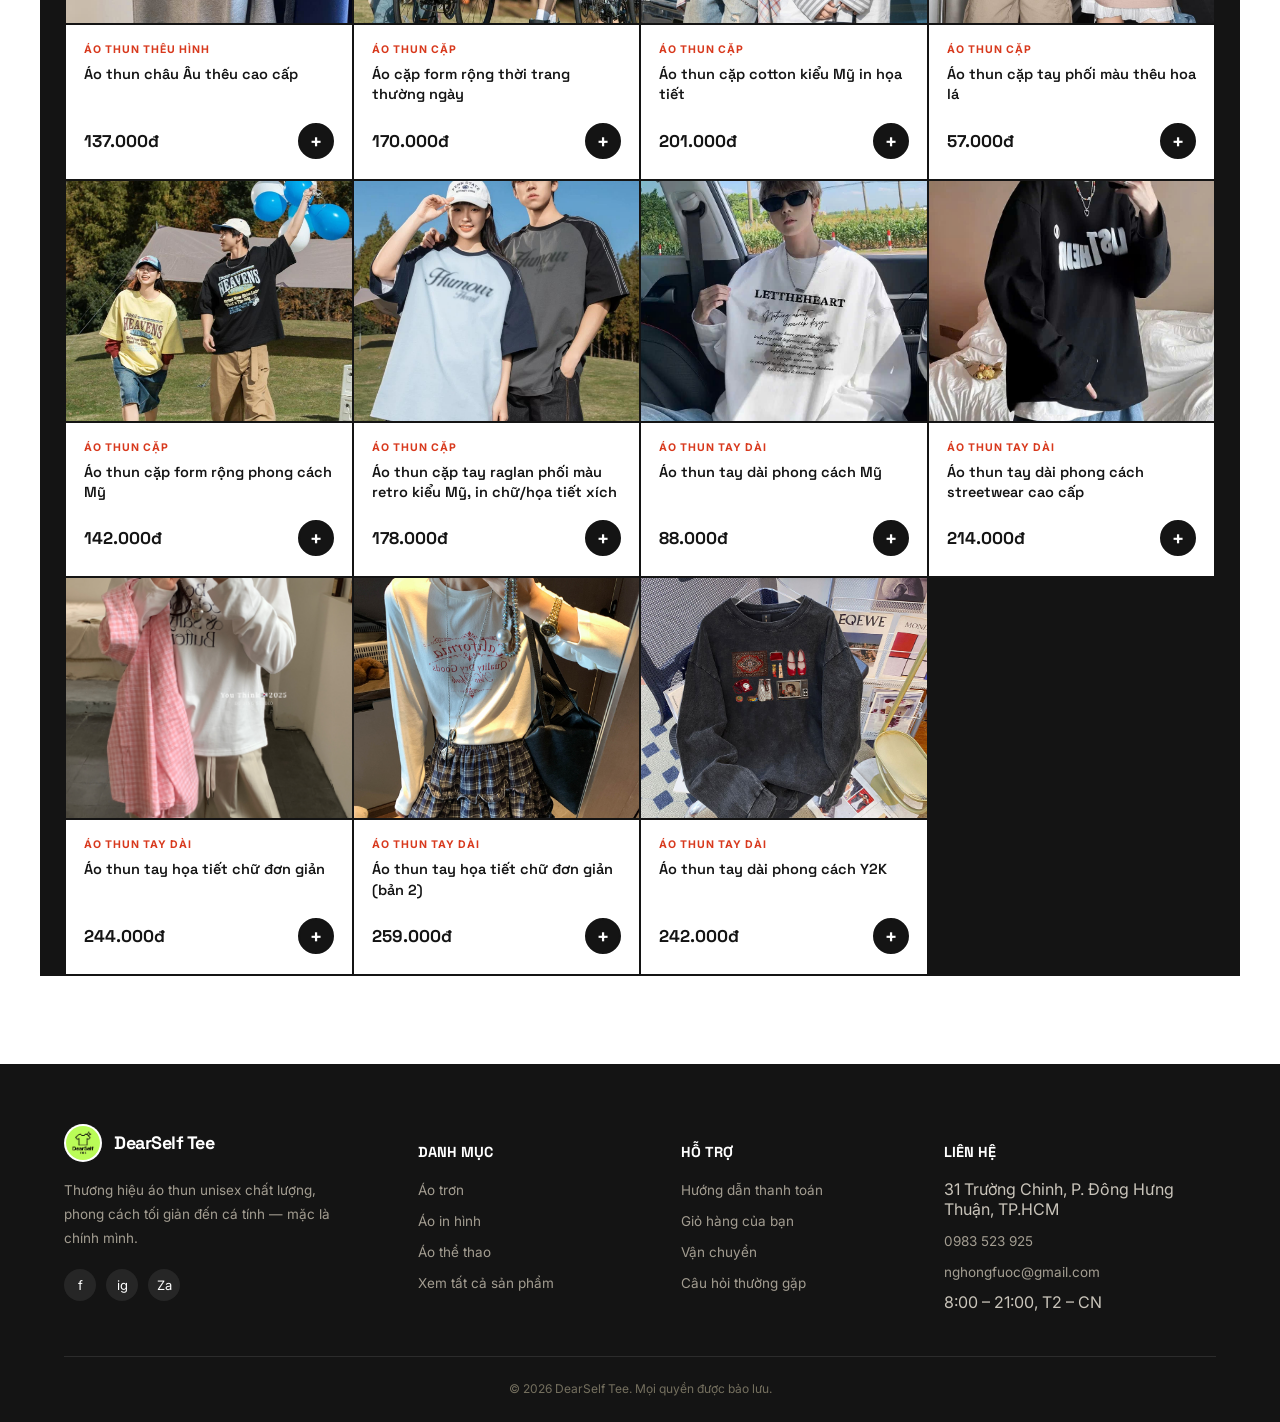
<file: san-pham.html>
<!DOCTYPE html>
<html lang="vi">
<head>
<meta charset="UTF-8">
<meta name="viewport" content="width=device-width, initial-scale=1.0">
<title>Sản phẩm — DearSelf Tee</title>
<link rel="icon" href="assets/images/logo.jpeg">
<link rel="stylesheet" href="assets/css/style.css">
</head>
<body>

<div class="topbar">Miễn phí vận chuyển cho đơn hàng từ 300.000đ</div>
<header>
  <div class="nav wrap">
    <a href="index.html" class="brand">
      <img src="assets/images/logo.jpeg" alt="Logo DearSelf Tee">
      <div class="brand-text">
        <span class="name">DearSelf Tee</span>
        <span class="sub">Áo thun unisex</span>
      </div>
    </a>
    <ul class="links">
      <li><a href="index.html">Trang chủ</a></li>
      <li><a href="san-pham.html">Sản phẩm</a></li>
      <li><a href="gio-hang.html">Giỏ hàng</a></li>
      <li><a href="thanh-toan.html">Thanh toán</a></li>
      <li><a href="thanh-toan.html#lien-he">Liên hệ</a></li>
    </ul>
    <div class="nav-actions">
      <a class="icon-btn" href="gio-hang.html" id="cartBtn" aria-label="Giỏ hàng">🛒<span class="cart-count">0</span></a>
      <a class="cta-btn" href="gio-hang.html">Giỏ hàng</a>
      <button class="burger" aria-label="Menu">☰</button>
    </div>
  </div>
</header>

<div class="page-header">
  <div class="wrap">
    <div class="breadcrumb"><a href="index.html">Trang chủ</a> / Sản phẩm</div>
    <h1>Toàn bộ sản phẩm</h1>
    <p>Duyệt theo nhóm hàng hoặc tìm nhanh theo tên — đầy đủ 35 mẫu áo thun hiện có tại DearSelf Tee.</p>
  </div>
</div>

<section>
  <div class="wrap">
    <div class="filter-row" id="filterRow">
      <button class="filter-pill active" data-cat="Tất cả">Tất cả</button>
      <button class="filter-pill" data-cat="Áo thun trơn">Áo trơn</button>
      <button class="filter-pill" data-cat="Áo thun in hình">In hình</button>
      <button class="filter-pill" data-cat="Áo thun thể thao">Thể thao</button>
      <button class="filter-pill" data-cat="Áo thun có cổ">Có cổ</button>
      <button class="filter-pill" data-cat="Áo thun thêu hình">Thêu hình</button>
      <button class="filter-pill" data-cat="Áo thun cặp">Áo cặp</button>
      <button class="filter-pill" data-cat="Áo thun tay dài">Tay dài</button>
    </div>

    <div class="toolbar">
      <div class="search-box">
        <svg viewBox="0 0 24 24" fill="none" stroke="currentColor" stroke-width="2"><circle cx="11" cy="11" r="7"/><path d="M21 21l-4.3-4.3"/></svg>
        <input type="text" id="searchInput" placeholder="Tìm sản phẩm theo tên...">
      </div>
      <span class="result-count" id="resultCount"></span>
      <select class="sort-select" id="sortSelect">
        <option value="default">Sắp xếp: Mặc định</option>
        <option value="price-asc">Giá: Thấp đến cao</option>
        <option value="price-desc">Giá: Cao đến thấp</option>
        <option value="name-asc">Tên: A → Z</option>
      </select>
    </div>
  </div>

  <div class="prod-grid wrap" id="prodGrid" style="max-width:1200px;"></div>
  <div class="wrap">
    <div class="empty-state" id="emptyState" style="display:none;">
      <svg viewBox="0 0 24 24" fill="none" stroke="currentColor" stroke-width="1.5"><circle cx="11" cy="11" r="7"/><path d="M21 21l-4.3-4.3"/></svg>
      <p>Không tìm thấy sản phẩm phù hợp. Thử từ khoá hoặc nhóm hàng khác nhé.</p>
    </div>
  </div>
</section>

<footer id="lien-he">
  <div class="wrap">
    <div class="foot-grid">
      <div>
        <div class="foot-brand">
          <img src="assets/images/logo.jpeg" alt="DearSelf Tee">
          <span class="name">DearSelf Tee</span>
        </div>
        <p>Thương hiệu áo thun unisex chất lượng, phong cách tối giản đến cá tính — mặc là chính mình.</p>
        <div class="foot-social">
          <a href="#" aria-label="Facebook">f</a>
          <a href="#" aria-label="Instagram">ig</a>
          <a href="#" aria-label="Zalo">Za</a>
        </div>
      </div>
      <div>
        <h4>Danh mục</h4>
        <ul>
          <li><a href="san-pham.html?cat=%C3%81o%20thun%20tr%C6%A1n">Áo trơn</a></li>
          <li><a href="san-pham.html?cat=%C3%81o%20thun%20in%20h%C3%ACnh">Áo in hình</a></li>
          <li><a href="san-pham.html?cat=%C3%81o%20thun%20th%E1%BB%83%20thao">Áo thể thao</a></li>
          <li><a href="san-pham.html">Xem tất cả sản phẩm</a></li>
        </ul>
      </div>
      <div>
        <h4>Hỗ trợ</h4>
        <ul>
          <li><a href="thanh-toan.html">Hướng dẫn thanh toán</a></li>
          <li><a href="gio-hang.html">Giỏ hàng của bạn</a></li>
          <li><a href="thanh-toan.html#lien-he">Vận chuyển</a></li>
          <li><a href="thanh-toan.html#lien-he">Câu hỏi thường gặp</a></li>
        </ul>
      </div>
      <div>
        <h4>Liên hệ</h4>
        <ul>
          <li>31 Trường Chinh, P. Đông Hưng Thuận, TP.HCM</li>
          <li><a href="tel:0983523925">0983 523 925</a></li>
          <li><a href="mailto:nghongfuoc@gmail.com">nghongfuoc@gmail.com</a></li>
          <li>8:00 – 21:00, T2 – CN</li>
        </ul>
      </div>
    </div>
    <div class="foot-bottom">© 2026 DearSelf Tee. Mọi quyền được bảo lưu.</div>
  </div>
</footer>

<div class="overlay" id="overlay"></div>
<div class="cart-drawer" id="cartDrawer">
  <div class="cart-head">
    <h3>Giỏ hàng của bạn</h3>
    <button class="cart-close" id="cartClose">✕</button>
  </div>
  <div class="cart-items" id="cartItems"></div>
  <div class="cart-total">
    <div class="row"><span>Tạm tính</span><span id="cartSubtotal">0đ</span></div>
    <div class="row grand"><span>Tổng cộng</span><span id="cartTotal">0đ</span></div>
    <a class="cta-btn" href="gio-hang.html">Xem giỏ hàng</a>
  </div>
</div>

<script src="assets/js/products.js"></script>
<script src="assets/js/cart.js"></script>
<script>
  var grid = document.getElementById('prodGrid');
  var emptyState = document.getElementById('emptyState');
  var resultCount = document.getElementById('resultCount');
  var filterRow = document.getElementById('filterRow');
  var searchInput = document.getElementById('searchInput');
  var sortSelect = document.getElementById('sortSelect');

  var params = new URLSearchParams(location.search);
  var initialCat = params.get('cat') || 'Tất cả';
  var activeCat = 'Tất cả';

  function setActivePill(cat){
    activeCat = cat;
    var found = false;
    filterRow.querySelectorAll('.filter-pill').forEach(function(btn){
      var match = btn.getAttribute('data-cat') === cat;
      btn.classList.toggle('active', match);
      if(match) found = true;
    });
    if(!found){
      activeCat = 'Tất cả';
      filterRow.querySelector('[data-cat="Tất cả"]').classList.add('active');
    }
  }

  function renderProducts(){
    var list = PRODUCTS.slice();

    if(activeCat !== 'Tất cả'){
      list = list.filter(function(p){ return p.cat === activeCat; });
    }

    var q = searchInput.value.trim().toLowerCase();
    if(q){
      list = list.filter(function(p){ return p.name.toLowerCase().indexOf(q) !== -1; });
    }

    var sortVal = sortSelect.value;
    if(sortVal === 'price-asc') list.sort(function(a,b){ return a.price - b.price; });
    else if(sortVal === 'price-desc') list.sort(function(a,b){ return b.price - a.price; });
    else if(sortVal === 'name-asc') list.sort(function(a,b){ return a.name.localeCompare(b.name, 'vi'); });

    resultCount.textContent = list.length + ' sản phẩm';
    grid.innerHTML = '';

    if(list.length === 0){
      emptyState.style.display = 'block';
    } else {
      emptyState.style.display = 'none';
      list.forEach(function(p){
        var card = document.createElement('div');
        card.className = 'prod-card';
        card.innerHTML =
          '<div class="prod-thumb">' + productThumbHTML(p) + '</div>' +
          '<div class="prod-body">' +
            '<span class="prod-cat">'+p.cat+'</span>' +
            '<span class="prod-name">'+p.name+'</span>' +
            '<div class="prod-foot">' +
              '<span class="price">'+fmtVND(p.price)+'</span>' +
              '<button class="add-btn" data-stt="'+p.stt+'" aria-label="Thêm vào giỏ">+</button>' +
            '</div>' +
          '</div>';
        grid.appendChild(card);
      });
    }
  }

  filterRow.addEventListener('click', function(e){
    var btn = e.target.closest('.filter-pill');
    if(!btn) return;
    setActivePill(btn.getAttribute('data-cat'));
    renderProducts();
  });
  searchInput.addEventListener('input', renderProducts);
  sortSelect.addEventListener('change', renderProducts);
  bindAddToCartButtons(grid);

  setActivePill(initialCat);
  renderProducts();
</script>
</body>
</html>
</file>
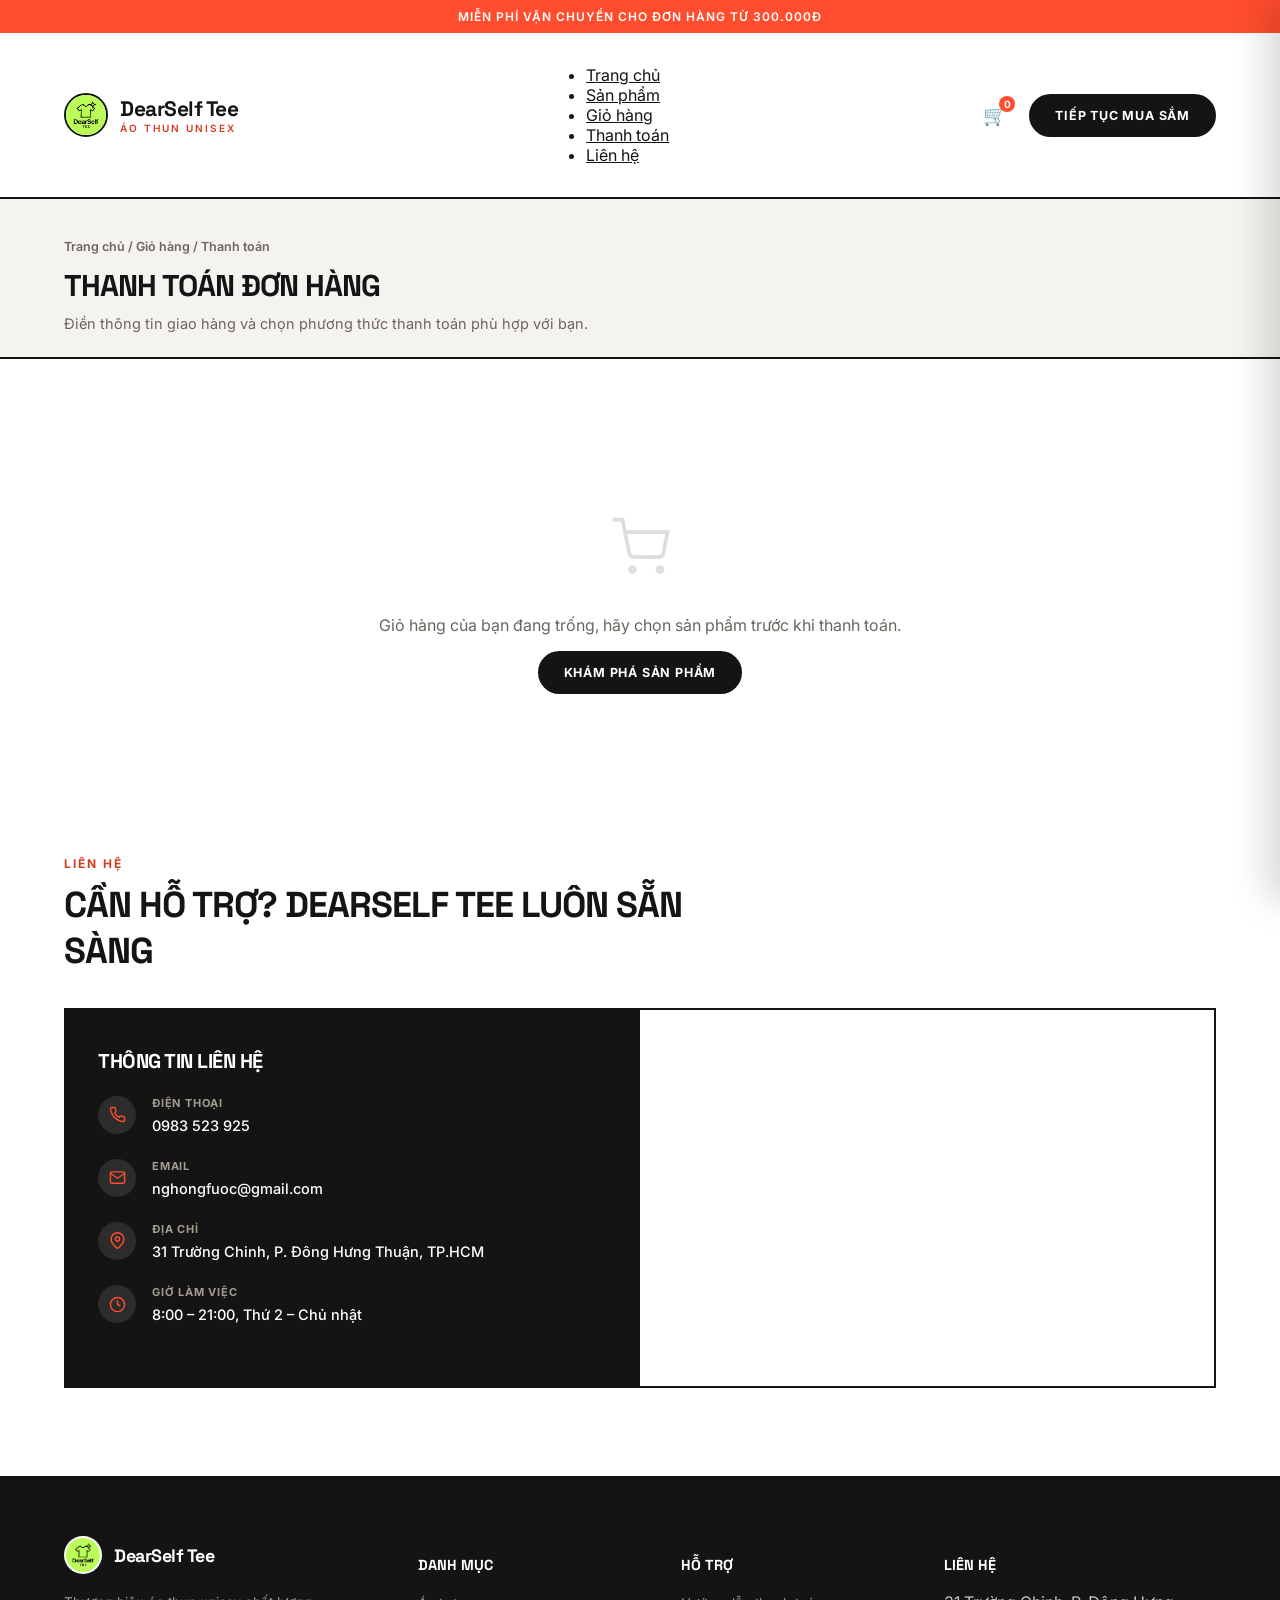
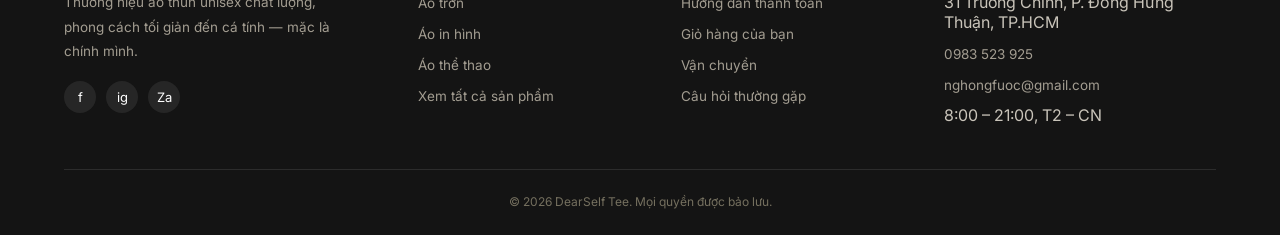
<file: thanh-toan.html>
<!DOCTYPE html>
<html lang="vi">
<head>
<meta charset="UTF-8">
<meta name="viewport" content="width=device-width, initial-scale=1.0">
<title>Thanh toán — DearSelf Tee</title>
<link rel="icon" href="assets/images/logo.jpeg">
<link rel="stylesheet" href="assets/css/style.css">
</head>
<body>

<div class="topbar">Miễn phí vận chuyển cho đơn hàng từ 300.000đ</div>
<header>
  <div class="nav wrap">
    <a href="index.html" class="brand">
      <img src="assets/images/logo.jpeg" alt="Logo DearSelf Tee">
      <div class="brand-text">
        <span class="name">DearSelf Tee</span>
        <span class="sub">Áo thun unisex</span>
      </div>
    </a>
    <ul class="links">
      <li><a href="index.html">Trang chủ</a></li>
      <li><a href="san-pham.html">Sản phẩm</a></li>
      <li><a href="gio-hang.html">Giỏ hàng</a></li>
      <li><a href="thanh-toan.html">Thanh toán</a></li>
      <li><a href="thanh-toan.html#lien-he">Liên hệ</a></li>
    </ul>
    <div class="nav-actions">
      <a class="icon-btn" href="gio-hang.html" id="cartBtn" aria-label="Giỏ hàng">🛒<span class="cart-count">0</span></a>
      <a class="cta-btn" href="san-pham.html">Tiếp tục mua sắm</a>
      <button class="burger" aria-label="Menu">☰</button>
    </div>
  </div>
</header>

<div class="page-header">
  <div class="wrap">
    <div class="breadcrumb"><a href="index.html">Trang chủ</a> / <a href="gio-hang.html">Giỏ hàng</a> / Thanh toán</div>
    <h1>Thanh toán đơn hàng</h1>
    <p>Điền thông tin giao hàng và chọn phương thức thanh toán phù hợp với bạn.</p>
  </div>
</div>

<section>
  <div class="wrap">

    <div class="empty-state" id="emptyCheckout" style="display:none;">
      <svg viewBox="0 0 24 24" fill="none" stroke="currentColor" stroke-width="1.5"><circle cx="9" cy="21" r="1"/><circle cx="20" cy="21" r="1"/><path d="M1 1h4l2.68 13.39a2 2 0 0 0 2 1.61h9.72a2 2 0 0 0 2-1.61L23 6H6"/></svg>
      <p>Giỏ hàng của bạn đang trống, hãy chọn sản phẩm trước khi thanh toán.</p>
      <a class="cta-btn" href="san-pham.html">Khám phá sản phẩm</a>
    </div>

    <div id="checkoutForm" class="checkout-layout">
      <div>
        <form id="orderForm" novalidate>
          <div class="checkout-card">
            <h3><span class="step">1</span> Thông tin giao hàng</h3>
            <div class="form-grid">
              <div class="form-field">
                <label for="fullName">Họ và tên</label>
                <input type="text" id="fullName" name="fullName" required placeholder="Nguyễn Văn A">
                <span class="form-error">Vui lòng nhập họ tên.</span>
              </div>
              <div class="form-field">
                <label for="phone">Số điện thoại</label>
                <input type="tel" id="phone" name="phone" required placeholder="09xx xxx xxx">
                <span class="form-error">Vui lòng nhập số điện thoại hợp lệ.</span>
              </div>
              <div class="form-field full">
                <label for="email">Email <span class="opt">(không bắt buộc)</span></label>
                <input type="email" id="email" name="email" placeholder="ban@email.com">
                <span class="form-error">Email chưa đúng định dạng.</span>
              </div>
              <div class="form-field full">
                <label for="address">Địa chỉ nhận hàng</label>
                <input type="text" id="address" name="address" required placeholder="Số nhà, tên đường">
                <span class="form-error">Vui lòng nhập địa chỉ nhận hàng.</span>
              </div>
              <div class="form-field">
                <label for="ward">Phường / Xã</label>
                <input type="text" id="ward" name="ward" required placeholder="Phường...">
                <span class="form-error">Vui lòng nhập phường / xã.</span>
              </div>
              <div class="form-field">
                <label for="city">Tỉnh / Thành phố</label>
                <input type="text" id="city" name="city" required placeholder="TP. Hồ Chí Minh">
                <span class="form-error">Vui lòng nhập tỉnh / thành phố.</span>
              </div>
              <div class="form-field full">
                <label for="note">Ghi chú <span class="opt">(không bắt buộc)</span></label>
                <textarea id="note" name="note" placeholder="Ví dụ: chọn size M, gọi trước khi giao..."></textarea>
              </div>
            </div>
          </div>

          <div class="checkout-card">
            <h3><span class="step">2</span> Phương thức thanh toán</h3>
            <div class="pay-options" id="payOptions">
              <label class="pay-option selected">
                <input type="radio" name="payment" value="cod" checked>
                <div class="icon">💵</div>
                <div class="info">
                  <strong>Thanh toán khi nhận hàng (COD)</strong>
                  <span>Kiểm tra hàng và thanh toán tiền mặt trực tiếp cho shipper.</span>
                </div>
              </label>
              <label class="pay-option">
                <input type="radio" name="payment" value="bank">
                <div class="icon">🏦</div>
                <div class="info">
                  <strong>Chuyển khoản ngân hàng</strong>
                  <span>Chuyển khoản trước, đơn hàng được xử lý ngay khi nhận được thanh toán.</span>
                </div>
              </label>
              <label class="pay-option">
                <input type="radio" name="payment" value="ewallet">
                <div class="icon">📱</div>
                <div class="info">
                  <strong>Ví điện tử (Momo / ZaloPay)</strong>
                  <span>Quét mã QR thanh toán nhanh qua ứng dụng ví điện tử.</span>
                </div>
              </label>
            </div>

            <div class="pay-detail show" id="detail-cod">
              Bạn sẽ thanh toán <b>tiền mặt</b> cho nhân viên giao hàng khi nhận được sản phẩm. Vui lòng chuẩn bị đúng số tiền để thuận tiện hơn nhé.
            </div>
            <div class="pay-detail" id="detail-bank">
              Vui lòng chuyển khoản đến số tài khoản của <b>DearSelf Tee</b> với nội dung là <b>số điện thoại</b> của bạn. Đơn hàng sẽ được xác nhận qua điện thoại <b>0983 523 925</b> sau khi nhận được thanh toán.
            </div>
            <div class="pay-detail" id="detail-ewallet">
              Sau khi đặt hàng, đội ngũ DearSelf Tee sẽ gửi mã QR Momo / ZaloPay qua số điện thoại hoặc email bạn đã cung cấp để hoàn tất thanh toán.
            </div>
          </div>
        </form>
      </div>

      <div>
        <div class="checkout-card">
          <h3>Đơn hàng của bạn</h3>
          <div class="order-summary-list" id="orderSummaryList"></div>
          <div class="summary-row"><span>Tạm tính</span><span id="ordSubtotal">0đ</span></div>
          <div class="summary-row"><span>Phí vận chuyển</span><span id="ordShip">0đ</span></div>
          <div class="summary-row grand"><span>Tổng cộng</span><span id="ordTotal">0đ</span></div>
          <button type="submit" form="orderForm" class="cta-btn" style="width:100%;justify-content:center;margin-top:16px;">Đặt hàng</button>
          <a class="cta-outline" href="gio-hang.html" style="width:100%;justify-content:center;margin-top:12px;">← Quay lại giỏ hàng</a>
        </div>
      </div>
    </div>

    <div class="confirm-panel" id="confirmPanel" style="display:none;">
      <div class="check-circle">
        <svg viewBox="0 0 24 24" fill="none" stroke="currentColor" stroke-width="2.5"><path d="M20 6L9 17l-5-5"/></svg>
      </div>
      <h2>Đặt hàng thành công!</h2>
      <p>Cảm ơn bạn đã mua sắm tại DearSelf Tee. Chúng tôi sẽ liên hệ với bạn qua số điện thoại đã cung cấp để xác nhận đơn hàng trong thời gian sớm nhất.</p>
      <div class="confirm-code" id="orderCode">#DST000000</div>
      <div class="actions">
        <a class="cta-btn" href="san-pham.html">Tiếp tục mua sắm</a>
        <a class="cta-outline" href="index.html">Về trang chủ</a>
      </div>
    </div>

  </div>
</section>

<section id="lien-he" style="padding-top:0;">
  <div class="wrap">
    <div class="section-head left">
      <span class="tag">Liên hệ</span>
      <h2>Cần hỗ trợ? DearSelf Tee luôn sẵn sàng</h2>
    </div>
    <div class="contact-block">
      <div class="contact-info">
        <h3>Thông tin liên hệ</h3>
        <div class="contact-item">
          <div class="ic"><svg viewBox="0 0 24 24" fill="none" stroke="currentColor" stroke-width="2"><path d="M22 16.92v3a2 2 0 0 1-2.18 2 19.79 19.79 0 0 1-8.63-3.07 19.5 19.5 0 0 1-6-6 19.79 19.79 0 0 1-3.07-8.67A2 2 0 0 1 4.11 2h3a2 2 0 0 1 2 1.72c.127.96.361 1.903.7 2.81a2 2 0 0 1-.45 2.11L8.09 9.91a16 16 0 0 0 6 6l1.27-1.27a2 2 0 0 1 2.11-.45c.907.339 1.85.573 2.81.7A2 2 0 0 1 22 16.92z"/></svg></div>
          <div class="txt"><strong>Điện thoại</strong><a href="tel:0983523925">0983 523 925</a></div>
        </div>
        <div class="contact-item">
          <div class="ic"><svg viewBox="0 0 24 24" fill="none" stroke="currentColor" stroke-width="2"><path d="M22 6l-10 7L2 6"/><rect x="2" y="4" width="20" height="16" rx="2"/></svg></div>
          <div class="txt"><strong>Email</strong><a href="mailto:nghongfuoc@gmail.com">nghongfuoc@gmail.com</a></div>
        </div>
        <div class="contact-item">
          <div class="ic"><svg viewBox="0 0 24 24" fill="none" stroke="currentColor" stroke-width="2"><path d="M21 10c0 7-9 13-9 13s-9-6-9-13a9 9 0 0 1 18 0z"/><circle cx="12" cy="10" r="3"/></svg></div>
          <div class="txt"><strong>Địa chỉ</strong><span>31 Trường Chinh, P. Đông Hưng Thuận, TP.HCM</span></div>
        </div>
        <div class="contact-item">
          <div class="ic"><svg viewBox="0 0 24 24" fill="none" stroke="currentColor" stroke-width="2"><circle cx="12" cy="12" r="10"/><path d="M12 6v6l4 2"/></svg></div>
          <div class="txt"><strong>Giờ làm việc</strong><span>8:00 – 21:00, Thứ 2 – Chủ nhật</span></div>
        </div>
      </div>
      <div class="contact-map">
        <iframe
          src="https://www.google.com/maps?q=31%20Tr%C6%B0%E1%BB%9Dng%20Chinh%2C%20Ph%C6%B0%E1%BB%9Dng%20%C4%90%C3%B4ng%20H%C6%B0ng%20Thu%E1%BA%ADn%2C%20Th%C3%A0nh%20ph%E1%BB%91%20H%E1%BB%93%20Ch%C3%AD%20Minh%2C%20Vi%E1%BB%87t%20Nam&output=embed"
          allowfullscreen="" loading="lazy" referrerpolicy="no-referrer-when-downgrade"
          title="Bản đồ DearSelf Tee - 31 Trường Chinh, P. Đông Hưng Thuận, TP.HCM"></iframe>
      </div>
    </div>
  </div>
</section>

<footer>
  <div class="wrap">
    <div class="foot-grid">
      <div>
        <div class="foot-brand">
          <img src="assets/images/logo.jpeg" alt="DearSelf Tee">
          <span class="name">DearSelf Tee</span>
        </div>
        <p>Thương hiệu áo thun unisex chất lượng, phong cách tối giản đến cá tính — mặc là chính mình.</p>
        <div class="foot-social">
          <a href="#" aria-label="Facebook">f</a>
          <a href="#" aria-label="Instagram">ig</a>
          <a href="#" aria-label="Zalo">Za</a>
        </div>
      </div>
      <div>
        <h4>Danh mục</h4>
        <ul>
          <li><a href="san-pham.html?cat=%C3%81o%20thun%20tr%C6%A1n">Áo trơn</a></li>
          <li><a href="san-pham.html?cat=%C3%81o%20thun%20in%20h%C3%ACnh">Áo in hình</a></li>
          <li><a href="san-pham.html?cat=%C3%81o%20thun%20th%E1%BB%83%20thao">Áo thể thao</a></li>
          <li><a href="san-pham.html">Xem tất cả sản phẩm</a></li>
        </ul>
      </div>
      <div>
        <h4>Hỗ trợ</h4>
        <ul>
          <li><a href="thanh-toan.html">Hướng dẫn thanh toán</a></li>
          <li><a href="gio-hang.html">Giỏ hàng của bạn</a></li>
          <li><a href="thanh-toan.html#lien-he">Vận chuyển</a></li>
          <li><a href="thanh-toan.html#lien-he">Câu hỏi thường gặp</a></li>
        </ul>
      </div>
      <div>
        <h4>Liên hệ</h4>
        <ul>
          <li>31 Trường Chinh, P. Đông Hưng Thuận, TP.HCM</li>
          <li><a href="tel:0983523925">0983 523 925</a></li>
          <li><a href="mailto:nghongfuoc@gmail.com">nghongfuoc@gmail.com</a></li>
          <li>8:00 – 21:00, T2 – CN</li>
        </ul>
      </div>
    </div>
    <div class="foot-bottom">© 2026 DearSelf Tee. Mọi quyền được bảo lưu.</div>
  </div>
</footer>

<div class="overlay" id="overlay"></div>
<div class="cart-drawer" id="cartDrawer">
  <div class="cart-head">
    <h3>Giỏ hàng của bạn</h3>
    <button class="cart-close" id="cartClose">✕</button>
  </div>
  <div class="cart-items" id="cartItems"></div>
  <div class="cart-total">
    <div class="row"><span>Tạm tính</span><span id="cartSubtotal">0đ</span></div>
    <div class="row grand"><span>Tổng cộng</span><span id="cartTotal">0đ</span></div>
    <a class="cta-btn" href="gio-hang.html">Xem giỏ hàng</a>
  </div>
</div>

<script src="assets/js/products.js"></script>
<script src="assets/js/cart.js"></script>
<script>
  var emptyCheckout = document.getElementById('emptyCheckout');
  var checkoutForm = document.getElementById('checkoutForm');
  var confirmPanel = document.getElementById('confirmPanel');
  var orderSummaryList = document.getElementById('orderSummaryList');
  var ordSubtotal = document.getElementById('ordSubtotal');
  var ordShip = document.getElementById('ordShip');
  var ordTotal = document.getElementById('ordTotal');
  var orderForm = document.getElementById('orderForm');
  var orderCode = document.getElementById('orderCode');

  function renderOrderSummary(){
    var items = cartDetailedItems();
    if(items.length === 0){
      emptyCheckout.style.display = 'block';
      checkoutForm.style.display = 'none';
      return false;
    }
    emptyCheckout.style.display = 'none';
    checkoutForm.style.display = 'grid';

    orderSummaryList.innerHTML = items.map(function(p){
      var thumb = p.img ? '<img src="'+p.img+'" alt="'+p.name+'">' : '👕';
      return '' +
        '<div class="order-line">' +
          '<div class="thumb">'+thumb+'</div>' +
          '<div class="meta"><div class="n">'+p.name+'</div><div class="q">Số lượng: '+p.qty+'</div></div>' +
          '<div class="lt">'+fmtVND(p.price * p.qty)+'</div>' +
        '</div>';
    }).join('');

    var sub = cartSubtotal();
    var ship = cartShippingFee();
    ordSubtotal.textContent = fmtVND(sub);
    ordShip.textContent = ship === 0 ? 'Miễn phí' : fmtVND(ship);
    ordTotal.textContent = fmtVND(sub + ship);
    return true;
  }

  var payOptions = document.getElementById('payOptions');
  payOptions.addEventListener('change', function(e){
    if(e.target.name !== 'payment') return;
    payOptions.querySelectorAll('.pay-option').forEach(function(el){ el.classList.remove('selected'); });
    e.target.closest('.pay-option').classList.add('selected');
    ['cod','bank','ewallet'].forEach(function(key){
      document.getElementById('detail-'+key).classList.toggle('show', e.target.value === key);
    });
  });

  function validateField(el){
    var field = el.closest('.form-field');
    var valid = el.checkValidity();
    field.classList.toggle('invalid', !valid);
    return valid;
  }

  orderForm.addEventListener('submit', function(e){
    e.preventDefault();
    var requiredFields = orderForm.querySelectorAll('[required], #email');
    var allValid = true;
    requiredFields.forEach(function(el){
      if(!validateField(el)) allValid = false;
    });
    if(!allValid){
      showToast('Vui lòng kiểm tra lại các trường còn thiếu.');
      return;
    }

    var code = '#DST' + Math.floor(100000 + Math.random() * 900000);
    orderCode.textContent = code;

    checkoutForm.style.display = 'none';
    emptyCheckout.style.display = 'none';
    confirmPanel.style.display = 'block';
    confirmPanel.scrollIntoView({behavior:'smooth', block:'start'});

    cartClear();
  });

  document.addEventListener('cart:change', function(){
    if(confirmPanel.style.display !== 'block') renderOrderSummary();
  });

  renderOrderSummary();
</script>
</body>
</html>
</file>
<file: assets/css/style.css>
@import url('https://fonts.googleapis.com/css2?family=Space+Grotesk:wght@500;600;700&family=Inter:wght@400;500;600;700&display=swap');

:root{
  --ink:#141414;
  --ink-soft:#6B6560;
  --paper:#FFFFFF;
  --cream:#F5F3EF;
  --sand:#EDEAE3;
  --accent:#FF4D2E;
  --accent-dark:#D8391D;
  --line: rgba(20,20,20,0.14);
  --radius-lg: 4px;
  --radius-md: 2px;
  --shadow-card: 0 12px 28px rgba(20,20,20,0.08);
}
*{box-sizing:border-box;}
html{scroll-behavior:smooth;}
body{
  margin:0;
  background:var(--paper);
  color:var(--ink);
  font-family:'Inter', sans-serif;
  -webkit-font-smoothing:antialiased;
}
h1,h2,h3,.display{
  font-family:'Space Grotesk', sans-serif;
  font-weight:700;
  color:var(--ink);
  margin:0;
  letter-spacing:-0.5px;
}
a{color:inherit;}
img{max-width:100%;display:block;}
.wrap{max-width:1200px;margin:0 auto;padding:0 24px;}
button{font-family:inherit;cursor:pointer;}
:focus-visible{outline:2px solid var(--accent); outline-offset:3px;}

/* ---------- Header ---------- */
header{
  position:sticky; top:0; z-index:50;
  background:rgba(255,255,255,0.95);
  backdrop-filter:blur(8px);
  border-bottom:2px solid var(--ink);
}
.topbar{background:var(--accent);color:#fff;font-size:12px;letter-spacing:1px;text-align:center;padding:9px 12px;text-transform:uppercase;font-weight:600;}
.nav{display:flex;align-items:center;justify-content:space-between;padding:16px 24px;gap:20px;}
.brand{display:flex;align-items:center;gap:12px;text-decoration:none;}
.brand img{height:44px;width:44px;object-fit:contain;border-radius:50%;border:2px solid var(--ink);}
.brand-text{display:flex;flex-direction:column;line-height:1;}
.brand-text .name{font-family:'Space Grotesk';font-weight:700;font-size:21px;color:var(--ink);letter-spacing:-0.5px;}
.brand-text .sub{font-size:10px;color:var(--accent-dark);font-weight:600;letter-spacing:2px;text-transform:uppercase;margin-top:4px;}
nav.links{display:flex;gap:30px;list-style:none;padding:0;margin:0;font-weight:600;font-size:13.5px;letter-spacing:0.3px;text-transform:uppercase;}
nav.links a{text-decoration:none;position:relative;padding:4px 2px;}
nav.links a::after{content:"";position:absolute;left:0;right:0;bottom:-4px;height:2px;background:var(--accent);transform:scaleX(0);transform-origin:left;transition:transform .25s ease;}
nav.links a:hover::after, nav.links a.active::after{transform:scaleX(1);}
nav.links a.active{color:var(--accent-dark);}
.nav-actions{display:flex;align-items:center;gap:16px;}
.icon-btn{background:none;border:none;color:var(--ink);font-size:19px;position:relative;padding:6px;text-decoration:none;display:inline-flex;}
.cart-count{position:absolute;top:-2px;right:-2px;background:var(--accent);color:#fff;font-size:10px;font-weight:700;border-radius:50%;width:16px;height:16px;display:flex;align-items:center;justify-content:center;}
.cta-btn{
  background:var(--ink);color:#fff;border:2px solid var(--ink);border-radius:100px;
  padding:12px 24px;font-weight:700;font-size:12.5px;letter-spacing:0.8px;text-transform:uppercase;
  transition:all .18s ease;text-decoration:none;display:inline-flex;align-items:center;gap:8px;
}
.cta-btn:hover{background:var(--accent);border-color:var(--accent);}
.cta-btn:disabled{opacity:0.5;cursor:not-allowed;}
.cta-outline{
  background:transparent;color:var(--ink);border:2px solid var(--ink);border-radius:100px;
  padding:11px 23px;font-weight:700;font-size:12.5px;letter-spacing:0.8px;text-transform:uppercase;transition:all .18s ease;text-decoration:none;display:inline-flex;align-items:center;gap:8px;
}
.cta-outline:hover{background:var(--ink);color:#fff;}
.burger{display:none;background:none;border:none;font-size:22px;color:var(--ink);}

/* ---------- Hero ---------- */
.hero{position:relative;overflow:hidden;background:var(--cream);}
.hero .wrap{display:grid;grid-template-columns:1fr 1fr;gap:0;align-items:stretch;max-width:100%;padding:0;}
.hero-copy{display:flex;flex-direction:column;justify-content:center;padding:80px 70px;}
.eyebrow{
  display:inline-flex;align-items:center;gap:8px;font-weight:700;font-size:12px;color:var(--accent-dark);
  letter-spacing:2px;text-transform:uppercase;margin-bottom:20px;background:#fff;border:2px solid var(--ink);
  border-radius:100px;padding:7px 16px;width:fit-content;
}
.hero h1{font-size:52px;line-height:1.05;letter-spacing:-1.5px;text-transform:uppercase;}
.hero h1 .hl{color:var(--accent);-webkit-text-stroke:0;}
.hero p.lead{margin-top:22px;font-size:16px;color:var(--ink-soft);max-width:440px;line-height:1.7;}
.hero-actions{display:flex;gap:16px;margin-top:36px;flex-wrap:wrap;}
.hero-stats{display:flex;gap:36px;margin-top:50px;border-top:2px solid var(--ink);padding-top:26px;}
.hero-stats div{display:flex;flex-direction:column;}
.hero-stats .num{font-family:'Space Grotesk';font-weight:700;font-size:26px;color:var(--ink);}
.hero-stats .lbl{font-size:11px;color:var(--ink-soft);font-weight:600;letter-spacing:0.6px;text-transform:uppercase;margin-top:4px;}

.hero-art{position:relative;overflow:hidden;min-height:520px;border-left:2px solid var(--ink);}
.hero-art img{width:100%;height:100%;object-fit:cover;position:absolute;inset:0;}
.hero-art .tag-float{
  position:absolute;bottom:28px;left:28px;background:#fff;border:2px solid var(--ink);
  padding:14px 20px;border-radius:2px;box-shadow:6px 6px 0 var(--ink);
}
.hero-art .tag-float .t1{font-size:10.5px;color:var(--ink-soft);letter-spacing:1px;text-transform:uppercase;font-weight:600;}
.hero-art .tag-float .t2{font-family:'Space Grotesk';font-weight:700;font-size:16px;color:var(--ink);margin-top:4px;}

.marquee-strip{background:var(--ink);overflow:hidden;padding:13px 0;}
.marquee-track{display:flex;gap:56px;white-space:nowrap;animation:scroll 22s linear infinite;width:max-content;}
.marquee-track span{color:#fff;font-weight:600;font-size:12.5px;letter-spacing:1.2px;text-transform:uppercase;display:flex;align-items:center;gap:12px;}
.marquee-track span::before{content:"●";color:var(--accent);font-size:8px;}
@keyframes scroll{from{transform:translateX(0);}to{transform:translateX(-50%);}}

/* ---------- Section shell ---------- */
section{padding:88px 0;}
.section-head{max-width:620px;margin:0 auto 48px;text-align:center;}
.section-head.left{margin:0 0 34px;text-align:left;}
.section-head .tag{color:var(--accent-dark);font-weight:700;font-size:12px;letter-spacing:2px;text-transform:uppercase;}
.section-head h2{font-size:36px;margin-top:10px;text-transform:uppercase;letter-spacing:-1px;}
.section-head p{color:var(--ink-soft);margin-top:14px;font-size:15px;line-height:1.7;}

/* ---------- Breadcrumb / page header ---------- */
.page-header{padding:40px 0 10px;background:var(--cream);border-bottom:2px solid var(--ink);}
.breadcrumb{font-size:12.5px;color:var(--ink-soft);font-weight:600;margin-bottom:12px;}
.breadcrumb a{text-decoration:none;color:var(--ink-soft);}
.breadcrumb a:hover{color:var(--accent-dark);}
.page-header h1{font-size:30px;text-transform:uppercase;letter-spacing:-1px;}
.page-header p{color:var(--ink-soft);margin-top:10px;font-size:14.5px;}

/* ---------- Category cards ---------- */
.cat-grid{display:grid;grid-template-columns:repeat(7,1fr);gap:2px;background:var(--ink);border:2px solid var(--ink);}
.cat-card{
  position:relative;background:var(--paper);padding:30px 14px 22px;
  text-align:center;transition:background .2s ease;cursor:pointer;text-decoration:none;display:block;
}
.cat-card:hover{background:var(--cream);}
.cat-card .icon-circle{
  width:52px;height:52px;border-radius:50%;display:flex;align-items:center;justify-content:center;
  margin:0 auto 14px;font-size:21px;border:2px solid var(--ink);background:var(--cream);
}
.cat-card h3{font-size:12.5px;font-weight:700;letter-spacing:0.2px;line-height:1.4;text-transform:uppercase;}
.cat-card p{font-size:11px;color:var(--ink-soft);margin-top:6px;letter-spacing:0.3px;}

/* ---------- Filter / toolbar ---------- */
.filter-row{display:flex;justify-content:center;gap:10px;flex-wrap:wrap;margin-bottom:38px;}
.filter-pill{
  background:transparent;border:2px solid var(--ink);border-radius:100px;padding:9px 18px;font-weight:600;font-size:12px;color:var(--ink);letter-spacing:0.4px;text-transform:uppercase;
}
.filter-pill.active{background:var(--ink);border-color:var(--ink);color:#fff;}
.toolbar{display:flex;align-items:center;justify-content:space-between;gap:16px;flex-wrap:wrap;margin-bottom:32px;}
.search-box{position:relative;flex:1;min-width:220px;max-width:340px;}
.search-box input{width:100%;border:2px solid var(--ink);border-radius:100px;padding:11px 18px 11px 40px;font-size:13.5px;font-family:inherit;background:var(--cream);}
.search-box svg{position:absolute;left:14px;top:50%;transform:translateY(-50%);width:15px;height:15px;color:var(--ink-soft);}
.sort-select{border:2px solid var(--ink);border-radius:100px;padding:10px 16px;font-weight:600;font-size:12px;color:var(--ink);background:var(--cream);font-family:inherit;text-transform:uppercase;}
.result-count{font-size:12.5px;color:var(--ink-soft);font-weight:600;}

/* ---------- Product grid ---------- */
.prod-grid{display:grid;grid-template-columns:repeat(4,1fr);gap:2px;background:var(--ink);border:2px solid var(--ink);}
.prod-card{background:var(--paper);overflow:hidden;display:flex;flex-direction:column;position:relative;}
.prod-card:hover .prod-thumb img{transform:scale(1.06);}
.prod-thumb{
  height:240px;display:flex;align-items:center;justify-content:center;position:relative;overflow:hidden;background:var(--cream);
}
.prod-thumb img{width:100%;height:100%;object-fit:cover;transition:transform .5s ease;}
.prod-thumb .noimg{display:flex;flex-direction:column;align-items:center;gap:6px;color:var(--ink-soft);}
.prod-thumb .noimg svg{width:34px;height:34px;opacity:0.5;}
.prod-thumb .noimg span{font-size:11px;font-weight:600;}
.badge{position:absolute;top:12px;left:12px;background:var(--accent);color:#fff;font-size:10px;font-weight:700;padding:5px 12px;border-radius:100px;z-index:2;letter-spacing:0.5px;text-transform:uppercase;}
.prod-body{padding:18px 18px 20px;display:flex;flex-direction:column;gap:8px;flex:1;border-top:2px solid var(--ink);}
.prod-cat{font-size:10.5px;font-weight:700;color:var(--accent-dark);text-transform:uppercase;letter-spacing:1px;}
.prod-name{font-family:'Space Grotesk';font-weight:600;font-size:14.5px;color:var(--ink);line-height:1.4;min-height:2.8em;}
.prod-foot{display:flex;align-items:center;justify-content:space-between;margin-top:auto;padding-top:10px;}
.price{font-family:'Space Grotesk';font-weight:700;color:var(--ink);font-size:17px;}
.add-btn{
  background:var(--ink);border:2px solid var(--ink);color:#fff;border-radius:50%;
  width:36px;height:36px;font-size:18px;font-weight:700;line-height:1;display:flex;align-items:center;justify-content:center;
  transition:all .18s ease;flex:none;
}
.add-btn:hover{background:var(--accent);border-color:var(--accent);}
.add-btn.added{background:var(--accent-dark);border-color:var(--accent-dark);}
.center-more{text-align:center;margin-top:46px;}
.empty-state{text-align:center;padding:70px 20px;color:var(--ink-soft);}
.empty-state svg{width:60px;height:60px;color:var(--line);margin-bottom:18px;}

/* ---------- Why us ---------- */
.why{background:var(--cream);}
.why-grid{display:grid;grid-template-columns:repeat(4,1fr);gap:2px;background:var(--ink);border:2px solid var(--ink);}
.why-card{background:var(--paper);padding:32px 24px;text-align:left;}
.why-card .num{font-family:'Space Grotesk';font-weight:700;font-size:26px;color:var(--accent);margin-bottom:14px;}
.why-card h3{font-size:15.5px;margin-bottom:10px;text-transform:uppercase;}
.why-card p{font-size:13.5px;color:var(--ink-soft);line-height:1.7;margin:0;}

/* ---------- Banner promo ---------- */
.promo{
  background:var(--ink);color:#fff;padding:60px 56px;display:grid;grid-template-columns:1fr auto;align-items:center;gap:30px;
  position:relative;border:2px solid var(--ink);
}
.promo h2{color:#fff;font-size:32px;position:relative;z-index:2;text-transform:uppercase;letter-spacing:-1px;}
.promo p{color:#C9C4BA;margin-top:12px;font-size:15px;max-width:440px;position:relative;z-index:2;}
.promo .cta-btn{position:relative;z-index:2;background:var(--accent);border-color:var(--accent);color:#fff;}
.promo .cta-btn:hover{background:#fff;border-color:#fff;color:var(--ink);}

/* ---------- Testimonials ---------- */
.testi-grid{display:grid;grid-template-columns:repeat(3,1fr);gap:2px;background:var(--ink);border:2px solid var(--ink);}
.testi-card{background:var(--paper);padding:30px;}
.testi-stars{color:var(--accent);font-size:14px;margin-bottom:14px;letter-spacing:2px;}
.testi-card p.quote{font-size:14.5px;color:var(--ink);line-height:1.75;margin:0 0 20px;}
.testi-who{display:flex;align-items:center;gap:12px;}
.testi-avatar{width:36px;height:36px;border-radius:50%;display:flex;align-items:center;justify-content:center;font-weight:700;color:#fff;font-family:'Space Grotesk';font-size:14px;}
.testi-who .name{font-weight:700;font-size:13px;color:var(--ink);}
.testi-who .role{font-size:11px;color:var(--ink-soft);}

/* ---------- Newsletter ---------- */
.newsletter{background:var(--accent);padding:54px 56px;display:flex;align-items:center;justify-content:space-between;gap:30px;flex-wrap:wrap;color:#fff;}
.newsletter h2{color:#fff;font-size:28px;text-transform:uppercase;letter-spacing:-1px;}
.newsletter p{color:rgba(255,255,255,0.85);margin-top:10px;font-size:14px;}
.news-form{display:flex;gap:10px;flex:1;max-width:420px;min-width:280px;}
.news-form input{flex:1;border:2px solid var(--ink);border-radius:100px;padding:12px 18px;font-size:13.5px;font-family:inherit;}
.news-form button{background:var(--ink);color:#fff;border:2px solid var(--ink);border-radius:100px;padding:12px 24px;font-weight:700;font-size:12px;letter-spacing:0.8px;text-transform:uppercase;white-space:nowrap;}

/* ---------- Footer ---------- */
footer{background:var(--ink);color:#C9C4BA;padding:60px 0 26px;}
.foot-grid{display:grid;grid-template-columns:1.4fr 1fr 1fr 1.2fr;gap:36px;}
.foot-brand{display:flex;align-items:center;gap:12px;margin-bottom:16px;}
.foot-brand img{height:38px;width:38px;background:#fff;border-radius:50%;padding:2px;}
.foot-brand .name{font-family:'Space Grotesk';font-weight:700;color:#fff;font-size:18px;letter-spacing:-0.5px;}
footer p{font-size:13.5px;line-height:1.8;color:#A39D91;max-width:280px;}
footer h4{color:#fff;font-family:'Space Grotesk';font-size:14.5px;margin-bottom:18px;text-transform:uppercase;}
footer ul{list-style:none;padding:0;margin:0;display:flex;flex-direction:column;gap:11px;}
footer ul a{text-decoration:none;font-size:13.5px;color:#A39D91;transition:color .18s ease;}
footer ul a:hover{color:var(--accent);}
.foot-social{display:flex;gap:10px;margin-top:18px;}
.foot-social a{width:32px;height:32px;border-radius:50%;background:rgba(255,255,255,0.08);display:flex;align-items:center;justify-content:center;text-decoration:none;font-size:13px;color:#fff;}
.foot-bottom{border-top:1px solid rgba(255,255,255,0.1);margin-top:44px;padding-top:24px;text-align:center;font-size:12px;color:#75705F;}

/* ---------- Cart drawer ---------- */
.overlay{position:fixed;inset:0;background:rgba(20,20,20,0.45);opacity:0;pointer-events:none;transition:opacity .25s ease;z-index:90;}
.overlay.open{opacity:1;pointer-events:auto;}
.cart-drawer{
  position:fixed;top:0;right:0;height:100%;width:400px;max-width:90vw;background:#fff;z-index:91;
  transform:translateX(100%);transition:transform .3s ease;display:flex;flex-direction:column;box-shadow:-14px 0 34px rgba(0,0,0,0.15);border-left:2px solid var(--ink);
}
.cart-drawer.open{transform:translateX(0);}
.cart-head{display:flex;align-items:center;justify-content:space-between;padding:22px 24px;border-bottom:2px solid var(--ink);}
.cart-head h3{font-size:17px;text-transform:uppercase;}
.cart-close{background:none;border:none;font-size:20px;color:var(--ink);}
.cart-items{flex:1;overflow-y:auto;padding:18px 24px;display:flex;flex-direction:column;gap:16px;}
.cart-empty{text-align:center;color:var(--ink-soft);font-size:13.5px;margin-top:60px;}
.cart-line{display:flex;gap:14px;align-items:center;border-bottom:1px solid var(--line);padding-bottom:16px;}
.cart-line .thumb{width:54px;height:54px;border-radius:2px;flex:none;overflow:hidden;background:var(--cream);border:1px solid var(--line);}
.cart-line .thumb img{width:100%;height:100%;object-fit:cover;}
.cart-line .info{flex:1;min-width:0;}
.cart-line .info .n{font-weight:600;font-size:13px;color:var(--ink);white-space:nowrap;overflow:hidden;text-overflow:ellipsis;}
.cart-line .info .p{font-size:12px;color:var(--ink-soft);margin-top:3px;}
.cart-line button.rm{background:none;border:none;color:var(--accent-dark);font-size:11px;font-weight:700;letter-spacing:0.4px;text-transform:uppercase;}
.cart-total{padding:20px 24px;border-top:2px solid var(--ink);}
.cart-total .row{display:flex;justify-content:space-between;font-size:13.5px;color:var(--ink-soft);margin-bottom:8px;}
.cart-total .row.grand{font-weight:700;color:var(--ink);font-size:17px;font-family:'Space Grotesk';margin-top:10px;}
.cart-total .cta-btn{width:100%;margin-top:16px;text-align:center;justify-content:center;}

/* ---------- Cart page ---------- */
.cart-layout{display:grid;grid-template-columns:1fr 340px;gap:2px;align-items:flex-start;background:var(--ink);border:2px solid var(--ink);}
.cart-table{background:var(--paper);}
.cart-table-head{display:grid;grid-template-columns:2.2fr 1fr 1fr 1fr 40px;gap:12px;padding:16px 22px;background:var(--cream);font-size:11px;font-weight:700;color:var(--ink-soft);text-transform:uppercase;letter-spacing:0.8px;border-bottom:2px solid var(--ink);}
.cart-row{display:grid;grid-template-columns:2.2fr 1fr 1fr 1fr 40px;gap:12px;align-items:center;padding:18px 22px;border-top:1px solid var(--line);}
.cart-row .prod-info{display:flex;align-items:center;gap:16px;min-width:0;}
.cart-row .prod-info .thumb{width:70px;height:70px;flex:none;overflow:hidden;background:var(--cream);border:1px solid var(--line);}
.cart-row .prod-info .thumb img{width:100%;height:100%;object-fit:cover;}
.cart-row .prod-info .meta .name{font-family:'Space Grotesk';font-weight:600;font-size:14px;color:var(--ink);}
.cart-row .prod-info .meta .cat{font-size:11px;color:var(--accent-dark);font-weight:700;margin-top:4px;text-transform:uppercase;letter-spacing:0.4px;}
.qty-stepper{display:inline-flex;align-items:center;border:2px solid var(--ink);border-radius:100px;overflow:hidden;}
.qty-stepper button{background:#fff;border:none;width:30px;height:30px;font-size:16px;font-weight:700;color:var(--ink);}
.qty-stepper button:hover{background:var(--cream);}
.qty-stepper input{width:36px;text-align:center;border:none;font-weight:700;font-size:13.5px;color:var(--ink);font-family:inherit;background:transparent;}
.line-total{font-family:'Space Grotesk';font-weight:700;color:var(--ink);font-size:15px;}
.rm-btn{background:none;border:none;color:var(--accent-dark);font-size:17px;}
.summary-card{background:var(--paper);padding:26px;position:sticky;top:100px;}
.summary-card h3{font-size:17px;margin-bottom:20px;text-transform:uppercase;}
.summary-row{display:flex;justify-content:space-between;font-size:13.5px;color:var(--ink-soft);margin-bottom:13px;}
.summary-row.grand{font-size:19px;font-family:'Space Grotesk';font-weight:700;color:var(--ink);border-top:2px solid var(--ink);padding-top:16px;margin-top:6px;}
.summary-hint{font-size:12px;color:var(--ink-soft);background:var(--cream);border-radius:2px;padding:12px 14px;margin:16px 0;line-height:1.6;}
.summary-card .cta-btn{width:100%;justify-content:center;margin-top:8px;}
.summary-card .cta-outline{width:100%;justify-content:center;margin-top:12px;}

/* ---------- Checkout page ---------- */
.checkout-layout{display:grid;grid-template-columns:1.3fr 1fr;gap:2px;align-items:start;background:var(--ink);border:2px solid var(--ink);}
.checkout-card{background:var(--paper);padding:30px;margin-bottom:2px;}
.checkout-card h3{font-size:17px;margin-bottom:22px;display:flex;align-items:center;gap:12px;text-transform:uppercase;}
.checkout-card h3 .step{background:var(--ink);color:#fff;width:26px;height:26px;border-radius:50%;display:flex;align-items:center;justify-content:center;font-size:13px;font-family:'Space Grotesk';flex:none;}
.form-grid{display:grid;grid-template-columns:1fr 1fr;gap:16px;}
.form-field{display:flex;flex-direction:column;gap:7px;margin-bottom:16px;}
.form-field.full{grid-column:1 / -1;}
.form-field label{font-size:12px;font-weight:700;color:var(--ink);letter-spacing:0.3px;text-transform:uppercase;}
.form-field label .opt{color:var(--ink-soft);font-weight:400;text-transform:none;}
.form-field input, .form-field textarea, .form-field select{
  border:2px solid var(--line);border-radius:2px;padding:11px 14px;font-size:14px;font-family:inherit;background:var(--cream);color:var(--ink);
}
.form-field input:focus, .form-field textarea:focus, .form-field select:focus{border-color:var(--accent);background:#fff;}
.form-field textarea{resize:vertical;min-height:70px;}
.form-error{font-size:11.5px;color:var(--accent-dark);font-weight:600;display:none;}
.form-field.invalid input, .form-field.invalid textarea{border-color:var(--accent-dark);}
.form-field.invalid .form-error{display:block;}

.pay-options{display:flex;flex-direction:column;gap:14px;}
.pay-option{border:2px solid var(--line);border-radius:2px;padding:16px;display:flex;align-items:flex-start;gap:16px;cursor:pointer;transition:border-color .18s ease, background .18s ease;}
.pay-option:hover{border-color:var(--accent);}
.pay-option.selected{border-color:var(--ink);background:var(--cream);}
.pay-option input{margin-top:3px;accent-color:var(--ink);width:16px;height:16px;flex:none;}
.pay-option .icon{width:42px;height:42px;border-radius:50%;display:flex;align-items:center;justify-content:center;font-size:19px;flex:none;background:var(--cream);border:1px solid var(--line);}
.pay-option .info strong{display:block;font-size:14px;color:var(--ink);margin-bottom:4px;}
.pay-option .info span{font-size:12.5px;color:var(--ink-soft);line-height:1.6;}
.pay-detail{margin-top:14px;padding:16px;background:var(--cream);border-radius:2px;font-size:12.5px;color:var(--ink-soft);line-height:1.7;display:none;}
.pay-detail.show{display:block;}
.pay-detail b{color:var(--ink);}

.order-summary-list{display:flex;flex-direction:column;gap:14px;max-height:290px;overflow-y:auto;padding-right:4px;margin-bottom:18px;}
.order-line{display:flex;gap:14px;align-items:center;}
.order-line .thumb{width:50px;height:50px;flex:none;overflow:hidden;background:var(--cream);border:1px solid var(--line);}
.order-line .thumb img{width:100%;height:100%;object-fit:cover;}
.order-line .meta{flex:1;min-width:0;}
.order-line .meta .n{font-size:13px;font-weight:600;color:var(--ink);white-space:nowrap;overflow:hidden;text-overflow:ellipsis;}
.order-line .meta .q{font-size:11.5px;color:var(--ink-soft);}
.order-line .lt{font-size:13px;font-weight:700;color:var(--ink);font-family:'Space Grotesk';white-space:nowrap;}

.contact-block{display:grid;grid-template-columns:1fr 1fr;gap:0;overflow:hidden;border:2px solid var(--ink);}
.contact-info{background:var(--ink);color:#fff;padding:38px 32px;}
.contact-info h3{color:#fff;font-size:20px;margin-bottom:22px;text-transform:uppercase;}
.contact-item{display:flex;gap:16px;align-items:flex-start;margin-bottom:22px;}
.contact-item .ic{width:38px;height:38px;border-radius:50%;background:rgba(255,255,255,0.1);display:flex;align-items:center;justify-content:center;flex:none;}
.contact-item .ic svg{width:17px;height:17px;color:var(--accent);}
.contact-item .txt strong{display:block;font-size:11px;color:#A39D91;font-weight:700;text-transform:uppercase;letter-spacing:0.8px;margin-bottom:4px;}
.contact-item .txt span, .contact-item .txt a{font-size:14.5px;color:#fff;font-weight:500;text-decoration:none;line-height:1.6;}
.contact-item .txt a:hover{color:var(--accent);}
.contact-map{min-height:360px;}
.contact-map iframe{width:100%;height:100%;min-height:360px;border:0;display:block;}

.confirm-panel{background:var(--paper);border:2px solid var(--ink);padding:54px 40px;text-align:center;}
.confirm-panel .check-circle{width:72px;height:72px;border-radius:50%;background:var(--cream);border:2px solid var(--accent);display:flex;align-items:center;justify-content:center;margin:0 auto 22px;}
.confirm-panel .check-circle svg{width:34px;height:34px;color:var(--accent-dark);}
.confirm-panel h2{font-size:27px;margin-bottom:12px;text-transform:uppercase;}
.confirm-panel p{color:var(--ink-soft);font-size:14.5px;max-width:440px;margin:0 auto 20px;line-height:1.7;}
.confirm-code{display:inline-block;background:var(--cream);border:2px solid var(--accent);border-radius:100px;padding:11px 24px;font-family:'Space Grotesk';font-weight:700;color:var(--accent-dark);font-size:16px;margin-bottom:26px;letter-spacing:1px;}
.confirm-panel .actions{display:flex;gap:14px;justify-content:center;flex-wrap:wrap;}

.toast{position:fixed;bottom:26px;left:50%;transform:translateX(-50%) translateY(20px);background:var(--ink);color:#fff;padding:14px 24px;border-radius:100px;font-size:13px;font-weight:600;letter-spacing:0.3px;box-shadow:0 14px 28px rgba(0,0,0,0.25);opacity:0;pointer-events:none;transition:all .3s ease;z-index:200;display:flex;align-items:center;gap:8px;}
.toast.show{opacity:1;transform:translateX(-50%) translateY(0);}

/* ---------- Responsive ---------- */
@media (max-width:1020px){
  .cat-grid{grid-template-columns:repeat(4,1fr);}
  .prod-grid{grid-template-columns:repeat(3,1fr);}
  .why-grid{grid-template-columns:repeat(2,1fr);}
  .testi-grid{grid-template-columns:repeat(1,1fr);}
  .foot-grid{grid-template-columns:1fr 1fr;}
  .hero .wrap{grid-template-columns:1fr;}
  .hero-copy{padding:56px 40px;}
  .hero-art{order:-1;min-height:340px;border-left:none;border-bottom:2px solid var(--ink);}
  .hero h1{font-size:36px;}
  .cart-layout{grid-template-columns:1fr;}
  .summary-card{position:static;}
  .checkout-layout{grid-template-columns:1fr;}
  .contact-block{grid-template-columns:1fr;}
  .contact-map{min-height:260px;}
  .promo{grid-template-columns:1fr;text-align:center;}
}
@media (max-width:720px){
  nav.links, .hero-stats{display:none;}
  .burger{display:block;}
  .cat-grid{grid-template-columns:repeat(2,1fr);}
  .prod-grid{grid-template-columns:repeat(2,1fr);}
  .why-grid{grid-template-columns:1fr;}
  .promo{padding:40px 24px;}
  .newsletter{flex-direction:column;text-align:center;padding:38px 24px;}
  .news-form{max-width:100%;}
  .foot-grid{grid-template-columns:1fr;}
  .section-head h2{font-size:26px;}
  .hero-copy{padding:40px 22px;}
  .hero h1{font-size:30px;}
  .cart-table-head{display:none;}
  .cart-row{grid-template-columns:1fr;gap:12px;position:relative;padding:18px;}
  .cart-row .rm-btn{position:absolute;top:16px;right:16px;}
  .form-grid{grid-template-columns:1fr;}
  .checkout-card{padding:20px;}
}
@media (prefers-reduced-motion: reduce){
  *{animation-duration:0.001ms !important; animation-iteration-count:1 !important; transition-duration:0.001ms !important;}
}
</file>
